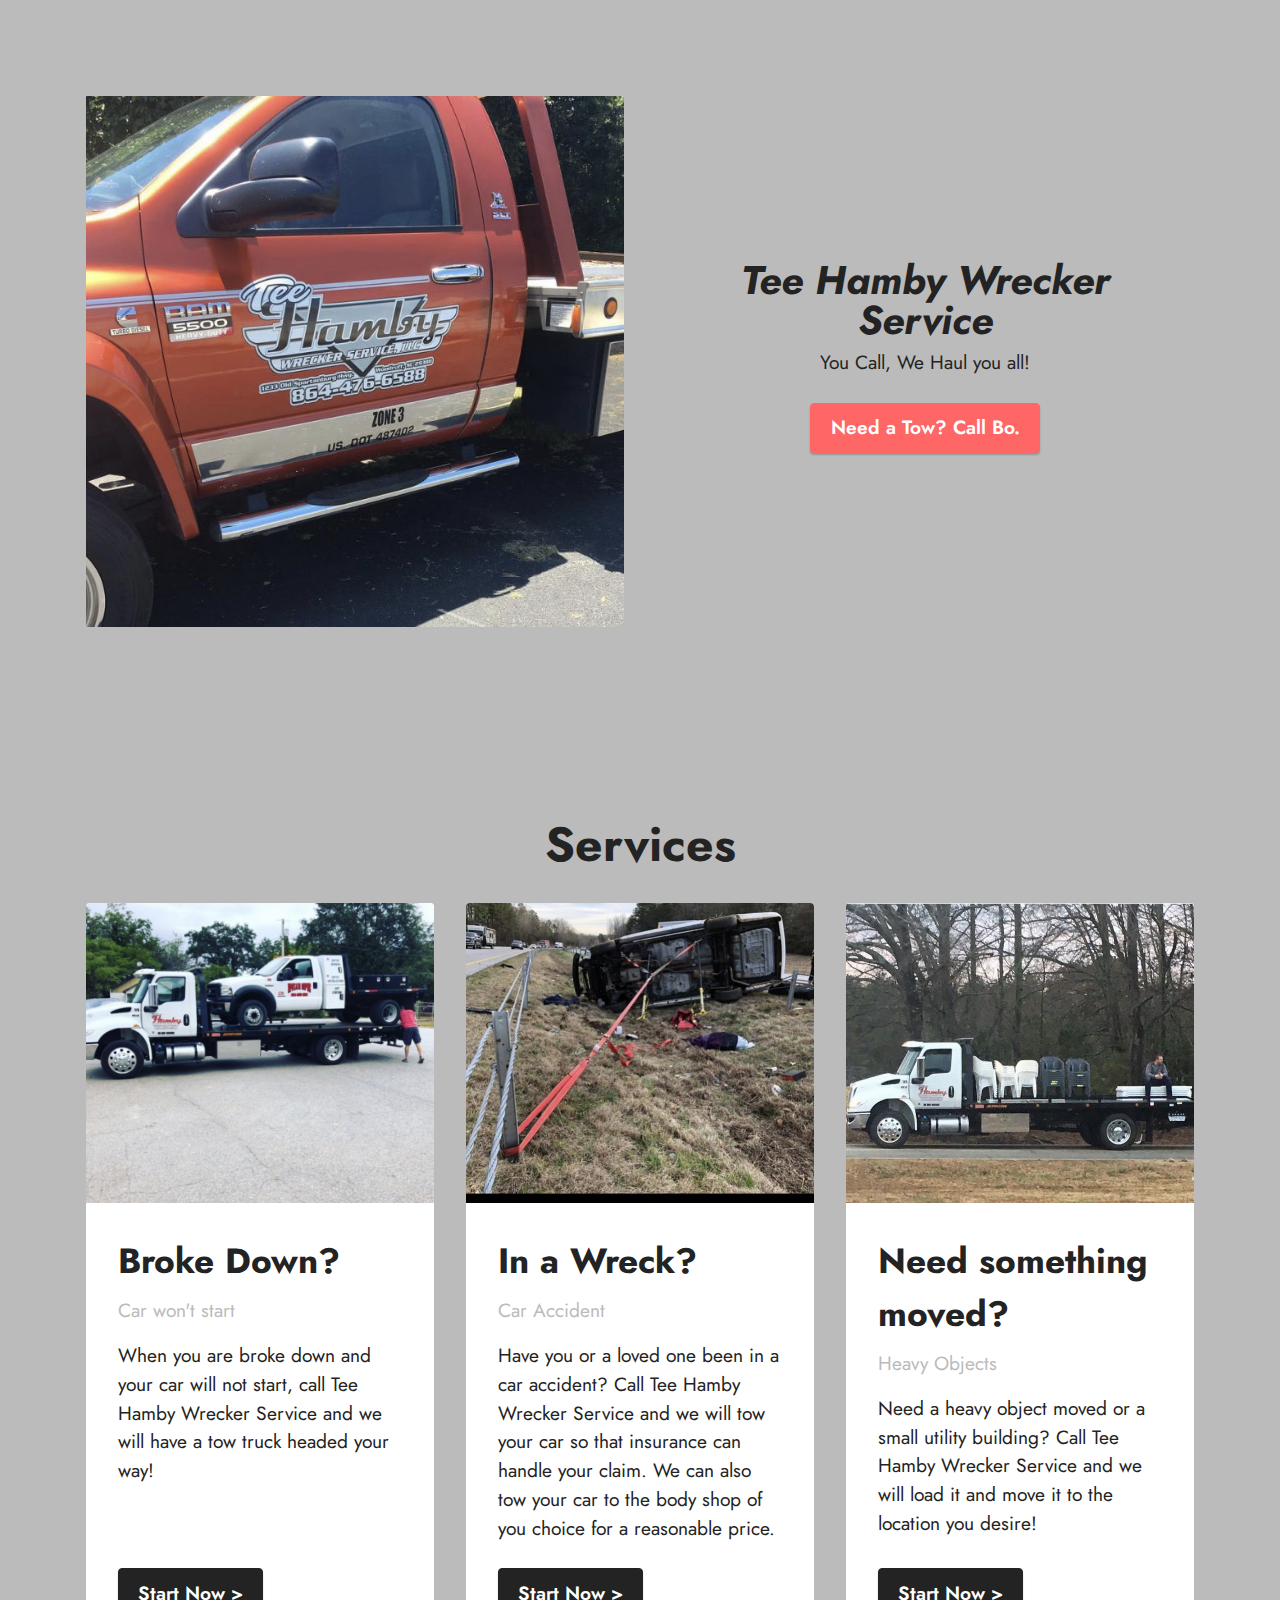
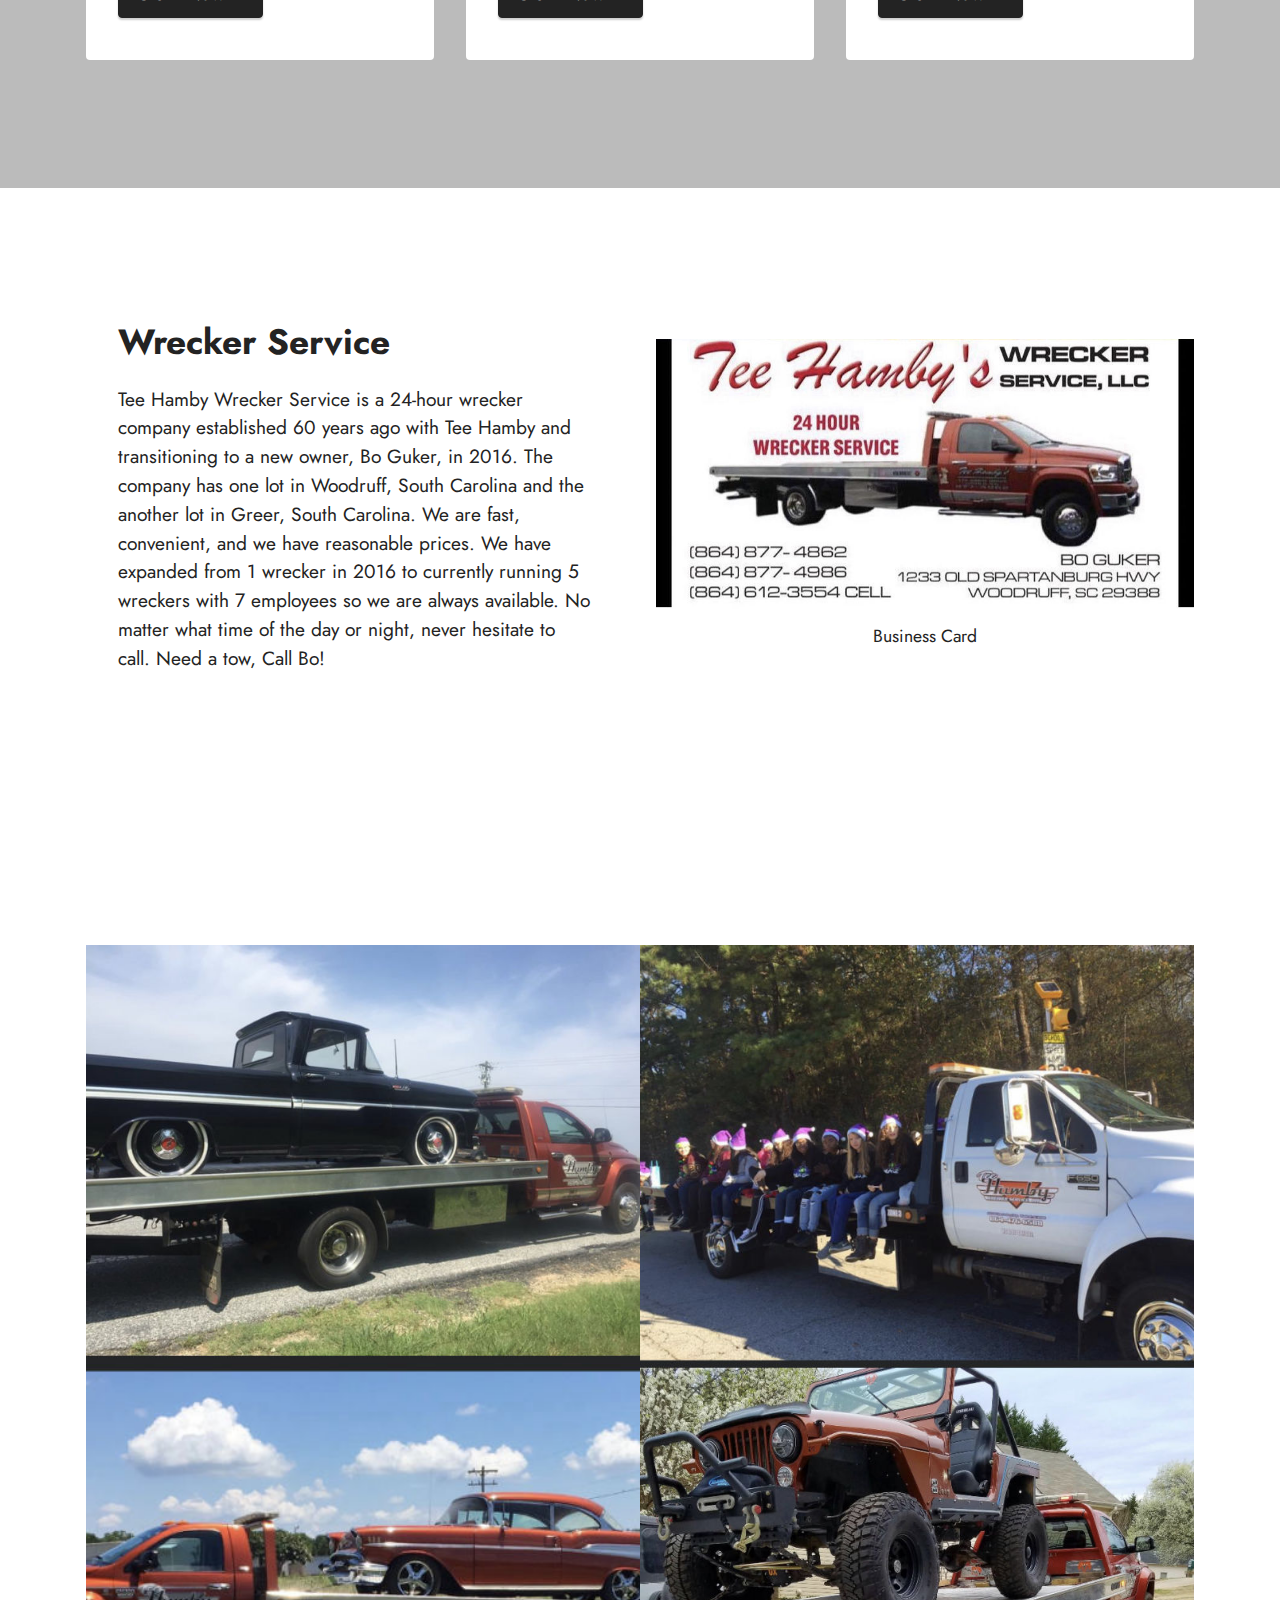
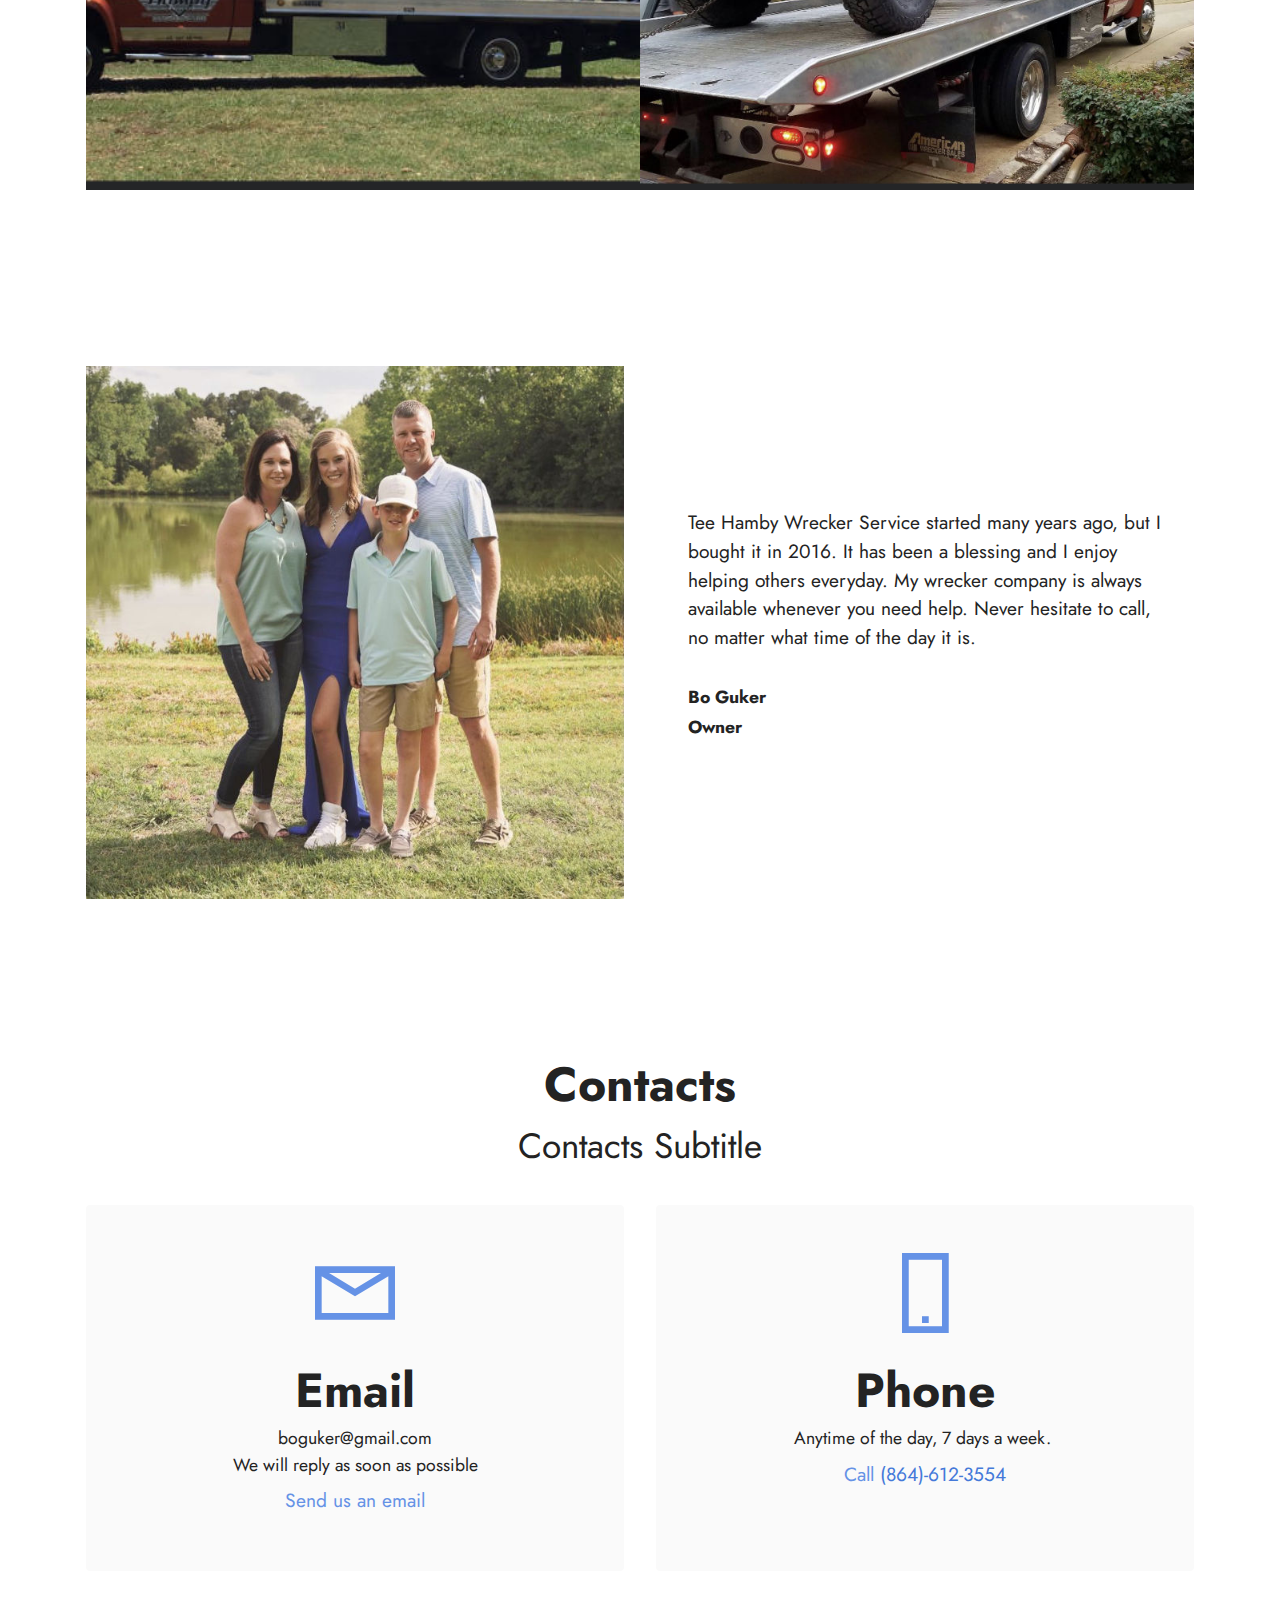
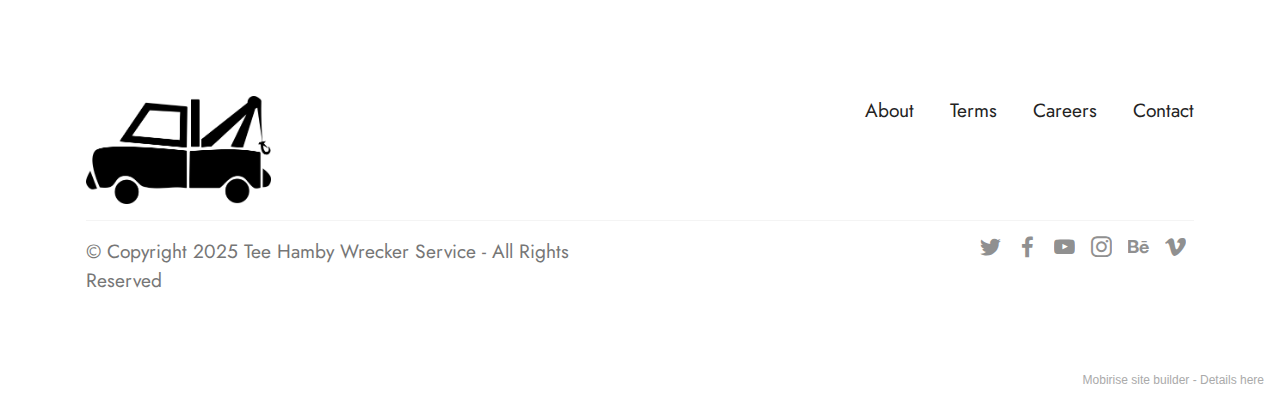
<file: index.html>
<!DOCTYPE html>
<html  >
<head>
  <!-- Site made with Mobirise Website Builder v5.4.1, https://mobirise.com -->
  <meta charset="UTF-8">
  <meta http-equiv="X-UA-Compatible" content="IE=edge">
  <meta name="generator" content="Mobirise v5.4.1, mobirise.com">
  <meta name="viewport" content="width=device-width, initial-scale=1, minimum-scale=1">
  <link rel="shortcut icon" href="assets/images/img-1288-128x66.png" type="image/x-icon">
  <meta name="description" content="Wrecker Company in Woodruff, South Carolina. ">
  
  
  <title>Tee Hamby Wrecker Service</title>
  <link rel="stylesheet" href="assets/web/assets/mobirise-icons2/mobirise2.css">
  <link rel="stylesheet" href="assets/bootstrap/css/bootstrap.min.css">
  <link rel="stylesheet" href="assets/bootstrap/css/bootstrap-grid.min.css">
  <link rel="stylesheet" href="assets/bootstrap/css/bootstrap-reboot.min.css">
  <link rel="stylesheet" href="assets/socicon/css/styles.css">
  <link rel="stylesheet" href="assets/theme/css/style.css">
  <link rel="preload" href="https://fonts.googleapis.com/css?family=Jost:100,200,300,400,500,600,700,800,900,100i,200i,300i,400i,500i,600i,700i,800i,900i&display=swap" as="style" onload="this.onload=null;this.rel='stylesheet'">
  <noscript><link rel="stylesheet" href="https://fonts.googleapis.com/css?family=Jost:100,200,300,400,500,600,700,800,900,100i,200i,300i,400i,500i,600i,700i,800i,900i&display=swap"></noscript>
  <link rel="preload" as="style" href="assets/mobirise/css/mbr-additional.css"><link rel="stylesheet" href="assets/mobirise/css/mbr-additional.css" type="text/css">
  <style>
    .newheading {
      background-color: blue;
    }
  </style>
    <script language="javascript">
    function makeChange() {
      heading = document.getElementById("heading");
      heading.className = "newheading";
    }
      function clearChange() {
        heading = document.getElementById("heading");
        heading.className = "";
      }
  </script>
  
</head>
<body>
  
  <section data-bs-version="5.1" class="header11 cid-sIX68rd4fz" id="header11-q">

    

    

    <div class="container">
        <div class="row justify-content-center">
            <div class="col-12 col-md-6 image-wrapper">
                <img class="w-100" src="assets/images/img-1283-656x647.jpg" alt="Mobirise">
            </div>
            <div class="col-12 col-md">
                <div class="text-wrapper text-center">
                    <h1 id="heading" onmouseover="javascript:makeChange()" onmouseout="javascript:clearChange() ">
                        <strong><em>Tee Hamby Wrecker Service</em></strong></h1>
                    <p class="mbr-text mbr-fonts-style display-7">You Call, We Haul you all!</p>
                    <div class="mbr-section-btn mt-3"><a class="btn btn-secondary display-7" href="https://mobiri.se">Need a Tow? Call Bo.</a></div>
                </div>
            </div>
        </div>
    </div>
</section>

<section data-bs-version="5.1" class="features4 cid-sIX6gwdTXM" id="features4-r">
    
    
    <div class="container">
        <div class="mbr-section-head">
            <h4 class="mbr-section-title mbr-fonts-style align-center mb-0 display-2">
                <strong>Services</strong></h4>
            
        </div>
        <div class="row mt-4">
            <div class="item features-image сol-12 col-md-6 col-lg-4">
                <div class="item-wrapper">
                    <div class="item-img">
                        <img src="assets/images/img-1286-816x787.jpg" alt="" title="">
                    </div>
                    <div class="item-content">
                        <h5 class="item-title mbr-fonts-style display-5"><strong>Broke Down?&nbsp;</strong></h5>
                        <h6 class="item-subtitle mbr-fonts-style mt-1 display-7">Car won't start</h6>
                        <p class="mbr-text mbr-fonts-style mt-3 display-7">When you are broke down and your car will not start, call Tee Hamby Wrecker Service and we will have a tow truck headed your way!</p>
                    </div>
                    <div class="mbr-section-btn item-footer mt-2"><a href="tel:8646123554" class="btn item-btn btn-black display-7">Start Now
                            &gt;</a></div>
                </div>
            </div>
            <div class="item features-image сol-12 col-md-6 col-lg-4">
                <div class="item-wrapper">
                    <div class="item-img">
                        <img src="assets/images/img-1289-672x670.jpg" alt="" title="">
                    </div>
                    <div class="item-content">
                        <h5 class="item-title mbr-fonts-style display-5"><strong>In a Wreck?</strong></h5>
                        <h6 class="item-subtitle mbr-fonts-style mt-1 display-7">
                            Car Accident</h6>
                        <p class="mbr-text mbr-fonts-style mt-3 display-7">Have you or a loved one been in a car accident? Call Tee Hamby Wrecker Service and we will tow your car so that insurance can handle your claim. We can also tow your car to the body shop of you choice for a reasonable price.&nbsp;</p>
                    </div>
                    <div class="mbr-section-btn item-footer mt-2"><a href="tel:8646123554" class="btn item-btn btn-black display-7">Start Now
                            &gt;</a></div>
                </div>
            </div>
            <div class="item features-image сol-12 col-md-6 col-lg-4">
                <div class="item-wrapper">
                    <div class="item-img">
                        <img src="assets/images/img-1287-672x568.jpg" alt="" title="">
                    </div>
                    <div class="item-content">
                        <h5 class="item-title mbr-fonts-style display-5"><strong>Need something moved?&nbsp;</strong></h5>
                        <h6 class="item-subtitle mbr-fonts-style mt-1 display-7">Heavy Objects</h6>
                        <p class="mbr-text mbr-fonts-style mt-3 display-7">Need a heavy object moved or a small utility building? Call Tee Hamby Wrecker Service and we will load it and move it to the location you desire!</p>
                    </div>
                    <div class="mbr-section-btn item-footer mt-2"><a href="tel:8646123554" class="btn item-btn btn-black display-7">Start Now
                            &gt;</a></div>
                </div>
            </div>

        </div>
    </div>
</section>

<section data-bs-version="5.1" class="image2 cid-sIX6kQ1tGJ" id="image2-s">
    

    

    <div class="container">
        <div class="row align-items-center">
            <div class="col-12 col-lg-6">
                <div class="image-wrapper">
                    <img src="assets/images/img-1288-828x426.jpg" alt="Mobirise">
                    <p class="mbr-description mbr-fonts-style mt-2 align-center display-4">Business Card</p>
                </div>
            </div>
            <div class="col-12 col-lg">
                <div class="text-wrapper">
                    <h3 class="mbr-section-title mbr-fonts-style mb-3 display-5"><strong>Wrecker Service</strong></h3>
                    <p class="mbr-text mbr-fonts-style display-7">Tee Hamby Wrecker Service is a 24-hour wrecker company established 60 years ago with Tee Hamby and transitioning to a new owner, Bo Guker, in 2016. The company has one lot in Woodruff, South Carolina and the another lot in Greer, South Carolina. We are fast, convenient, and we have reasonable prices. We have expanded from 1 wrecker in 2016 to currently running 5 wreckers with 7 employees so we are always available. No matter what time of the day or night, never hesitate to call. Need a tow, Call Bo!</p>
                </div>
            </div>
        </div>
    </div>
</section>

<section data-bs-version="5.1" class="gallery4 mbr-gallery cid-sIX6mONB5W" id="gallery4-t">
    

    

    <div class="container">
        <div class="mbr-section-head">
            <h3 class="mbr-section-title mbr-fonts-style align-center m-0 display-2"></h3>
            <h4 class="mbr-section-subtitle mbr-fonts-style align-center mb-0 mt-2 display-5"></h4>
        </div>
        <div class="row mbr-gallery mt-4">
            <div class="col-12 col-md-6 col-lg-6 item gallery-image">
                <div class="item-wrapper" data-toggle="modal" data-bs-toggle="modal" data-target="#sJ8iVupR3m-modal" data-bs-target="#sJ8iVupR3m-modal">
                    <img class="w-100" src="assets/images/img-1292-696x526.jpg" alt="" data-slide-to="0" data-bs-slide-to="0" data-target="#lb-sJ8iVupR3m" data-bs-target="#lb-sJ8iVupR3m">
                    <div class="icon-wrapper">
                        <span class="mobi-mbri mobi-mbri-search mbr-iconfont mbr-iconfont-btn"></span>
                    </div>
                </div>
                
            </div>
            <div class="col-12 col-md-6 col-lg-6 item gallery-image">
                <div class="item-wrapper" data-toggle="modal" data-bs-toggle="modal" data-target="#sJ8iVupR3m-modal" data-bs-target="#sJ8iVupR3m-modal">
                    <img class="w-100" src="assets/images/img-1293-696x510.jpg" alt="" data-slide-to="1" data-bs-slide-to="1" data-target="#lb-sJ8iVupR3m" data-bs-target="#lb-sJ8iVupR3m">
                    <div class="icon-wrapper">
                        <span class="mobi-mbri mobi-mbri-search mbr-iconfont mbr-iconfont-btn"></span>
                    </div>
                </div>
                
            </div>
            <div class="col-12 col-md-6 col-lg-6 item gallery-image">
                <div class="item-wrapper" data-toggle="modal" data-bs-toggle="modal" data-target="#sJ8iVupR3m-modal" data-bs-target="#sJ8iVupR3m-modal">
                    <img class="w-100" src="assets/images/img-1294-696x351.jpg" alt="" data-slide-to="2" data-bs-slide-to="2" data-target="#lb-sJ8iVupR3m" data-bs-target="#lb-sJ8iVupR3m">
                    <div class="icon-wrapper">
                        <span class="mobi-mbri mobi-mbri-search mbr-iconfont mbr-iconfont-btn"></span>
                    </div>
                </div>
                
            </div>
            <div class="col-12 col-md-6 col-lg-6 item gallery-image">
                <div class="item-wrapper" data-toggle="modal" data-bs-toggle="modal" data-target="#sJ8iVupR3m-modal" data-bs-target="#sJ8iVupR3m-modal">
                    <img class="w-100" src="assets/images/img-1295-696x536.jpg" alt="" data-slide-to="3" data-bs-slide-to="3" data-target="#lb-sJ8iVupR3m" data-bs-target="#lb-sJ8iVupR3m">
                    <div class="icon-wrapper">
                        <span class="mobi-mbri mobi-mbri-search mbr-iconfont mbr-iconfont-btn"></span>
                    </div>
                </div>
                
            </div>
        </div>

        <div class="modal mbr-slider" tabindex="-1" role="dialog" aria-hidden="true" id="sJ8iVupR3m-modal">
            <div class="modal-dialog" role="document">
                <div class="modal-content">
                    <div class="modal-body">
                        <div class="carousel slide" id="lb-sJ8iVupR3m" data-interval="5000" data-bs-interval="5000">
                            <div class="carousel-inner">
                                <div class="carousel-item active">
                                    <img class="d-block w-100" src="assets/images/img-1292-696x526.jpg" alt="">
                                </div>
                                <div class="carousel-item">
                                    <img class="d-block w-100" src="assets/images/img-1293-696x510.jpg" alt="">
                                </div>
                                <div class="carousel-item">
                                    <img class="d-block w-100" src="assets/images/img-1294-696x351.jpg" alt="">
                                </div>
                                <div class="carousel-item">
                                    <img class="d-block w-100" src="assets/images/img-1295-696x536.jpg" alt="">
                                </div>
                            </div>
                            <ol class="carousel-indicators">
                                <li data-slide-to="0" data-bs-slide-to="0" class="active" data-target="#lb-sJ8iVupR3m" data-bs-target="#lb-sJ8iVupR3m"></li>
                                <li data-slide-to="1" data-bs-slide-to="1" data-target="#lb-sJ8iVupR3m" data-bs-target="#lb-sJ8iVupR3m"></li>
                                <li data-slide-to="2" data-bs-slide-to="2" data-target="#lb-sJ8iVupR3m" data-bs-target="#lb-sJ8iVupR3m"></li>
                                <li data-slide-to="3" data-bs-slide-to="3" data-target="#lb-sJ8iVupR3m" data-bs-target="#lb-sJ8iVupR3m"></li>
                            </ol>
                            <a role="button" href="" class="close" data-dismiss="modal" data-bs-dismiss="modal" aria-label="Close">
                            </a>
                            <a class="carousel-control-prev carousel-control" role="button" data-slide="prev" data-bs-slide="prev" href="#lb-sJ8iVupR3m">
                                <span class="mobi-mbri mobi-mbri-arrow-prev" aria-hidden="true"></span>
                                <span class="sr-only visually-hidden">Previous</span>
                            </a>
                            <a class="carousel-control-next carousel-control" role="button" data-slide="next" data-bs-slide="next" href="#lb-sJ8iVupR3m">
                                <span class="mobi-mbri mobi-mbri-arrow-next" aria-hidden="true"></span>
                                <span class="sr-only visually-hidden">Next</span>
                            </a>
                        </div>
                    </div>
                </div>
            </div>
        </div>
    </div>
</section>

<section data-bs-version="5.1" class="testimonials1 cid-sIX6nMwcLi" id="testimonials1-u">
    

    
    <div class="container">
        
        <div class="row align-items-center">
            <div class="col-12 col-md-6">
                <div class="image-wrapper">
                    <img src="assets/images/img-1297-672x666.jpg" alt="Mobirise">
                </div>
            </div>
            <div class="col-12 col-md">
                <div class="text-wrapper">
                    <p class="mbr-text mbr-fonts-style mb-4 display-7">Tee Hamby Wrecker Service started many years ago, but I bought it in 2016. It has been a blessing and I enjoy helping others everyday. My wrecker company is always available whenever you need help. Never hesitate to call, no matter what time of the day it is.&nbsp;</p>
                    <p class="name mbr-fonts-style mb-1 display-4">
                        <strong>Bo Guker</strong></p>
                    <p class="position mbr-fonts-style display-4"><strong>Owner</strong></p>
                </div>
            </div>
        </div>
    </div>
</section>

<section data-bs-version="5.1" class="contacts1 cid-sIX6pz90I6" id="contacts1-v">

    

    
    <div class="container">
        <div class="mbr-section-head">
            <h3 class="mbr-section-title mbr-fonts-style align-center mb-0 display-2">
                <strong>Contacts</strong>
            </h3>
            <h4 class="mbr-section-subtitle mbr-fonts-style align-center mb-0 mt-2 display-5">
                Contacts Subtitle
            </h4>
        </div>
        <div class="row justify-content-center mt-4">
            <div class="card col-12 col-lg-6">
                <div class="card-wrapper">
                    <div class="card-box align-center">
                        <div class="image-wrapper">
                            <span class="mbr-iconfont mobi-mbri-letter mobi-mbri"></span>
                        </div>
                        <h4 class="card-title mbr-fonts-style mb-2 display-2">
                            <strong>Email</strong>
                        </h4>
                        <p class="mbr-text mbr-fonts-style mb-2 display-4">boguker@gmail.com<br>We will reply as soon as possible</p>
                        <h5 class="link mbr-fonts-style display-7"><a href="mailto:info@site.com" class="text-primary">Send us an
                                email</a>
                        </h5>
                    </div>
                </div>
            </div>
            <div class="card col-12 col-lg-6">
                <div class="card-wrapper">
                    <div class="card-box align-center">
                        <div class="image-wrapper">
                            <span class="mbr-iconfont mobi-mbri-mobile-2 mobi-mbri"></span>
                        </div>
                        <h4 class="card-title mbr-fonts-style align-center mb-2 display-2">
                            <strong>Phone</strong>
                        </h4>
                        <p class="mbr-text mbr-fonts-style mb-2 display-4">Anytime of the day, 7 days a week.&nbsp;</p>
                        <h5 class="link mbr-black mbr-fonts-style display-7">
                            <a href="tel:+12345678910" class="text-primary">Call&nbsp;</a>(864)-612-3554</h5>
                    </div>
                </div>
            </div>
        </div>
    </div>
</section>

<section data-bs-version="5.1" class="footer5 cid-sIX6tdigqe" once="footers" id="footer5-w">

    

    

    <div class="container">
        <div class="media-container-row">
            <div class="col-md-2 col-6">
                <div class="media-wrap">
                    <a href="https://mobirise.co/">
                        <img src="assets/images/mbr-429x251.png" alt="Mobirise">
                    </a>
                </div>
            </div>
            <div class="col-10 col-6">
                <p class="mbr-text align-right links mbr-fonts-style display-7">
                    <a href="#" class="text-black">About</a> &nbsp;&nbsp;&nbsp;&nbsp;
                    <a href="#" class="text-black">Terms</a> &nbsp;&nbsp;&nbsp;&nbsp;
                    <a href="#" class="text-black">Careers</a> &nbsp;&nbsp;&nbsp;&nbsp;
                    <a href="#" class="text-black">Contact</a>
                </p>
            </div>
        </div>
        <!-- <div class="media-container-row">
            <div class="col-md-12"> -->
        <div class="footer-lower">
            <div class="media-container-row">
                <div class="col-md-12">
                    <hr>
                </div>
            </div>
            <div class="media-container-row">
                <div class="col-md-6 copyright">
                    <p class="mbr-text mbr-fonts-style display-7">
                        © Copyright 2025 Tee Hamby Wrecker Service - All Rights Reserved
                    </p>
                </div>
                <div class="col-md-6">
                    <div class="social-list align-right">
                        <div class="soc-item">
                            <a href="https://twitter.com/mobirise" target="_blank">
                                <span class="socicon-twitter socicon mbr-iconfont mbr-iconfont-social"></span>
                            </a>
                        </div>
                        <div class="soc-item">
                            <a href="https://www.facebook.com/pages/Mobirise/1616226671953247" target="_blank">
                                <span class="socicon-facebook socicon mbr-iconfont mbr-iconfont-social"></span>
                            </a>
                        </div>
                        <div class="soc-item">
                            <a href="https://www.youtube.com/c/mobirise" target="_blank">
                                <span class="socicon-youtube socicon mbr-iconfont mbr-iconfont-social"></span>
                            </a>
                        </div>
                        <div class="soc-item">
                            <a href="https://instagram.com/mobirise" target="_blank">
                                <span class="socicon-instagram socicon mbr-iconfont mbr-iconfont-social"></span>
                            </a>
                        </div>
                        <div class="soc-item">
                            <a href="https://www.behance.net/Mobirise" target="_blank">
                                <span class="socicon-behance socicon mbr-iconfont mbr-iconfont-social"></span>
                            </a>
                        </div>
                        <div class="soc-item">
                            <a href="https://vimeo.com/mobirise" target="_blank">
                                <span class="socicon-vimeo socicon mbr-iconfont mbr-iconfont-social"></span>
                            </a>
                        </div>
                    </div>
                </div>
            </div>
            <!-- </div>
            </div> -->
        </div>

    </div>
</section><section style="background-color: #fff; font-family: -apple-system, BlinkMacSystemFont, 'Segoe UI', 'Roboto', 'Helvetica Neue', Arial, sans-serif; color:#aaa; font-size:12px; padding: 0; align-items: center; display: flex;"><a href="https://mobirise.site/x" style="flex: 1 1; height: 3rem; padding-left: 1rem;"></a><p style="flex: 0 0 auto; margin:0; padding-right:1rem;">Mobirise site builder - <a href="https://mobirise.site/o" style="color:#aaa;">Details here</a></p></section><script src="assets/bootstrap/js/bootstrap.bundle.min.js"></script>  <script src="assets/smoothscroll/smooth-scroll.js"></script>  <script src="assets/ytplayer/index.js"></script>  <script src="assets/theme/js/script.js"></script>  
  
  
</body>
</html>
</file>
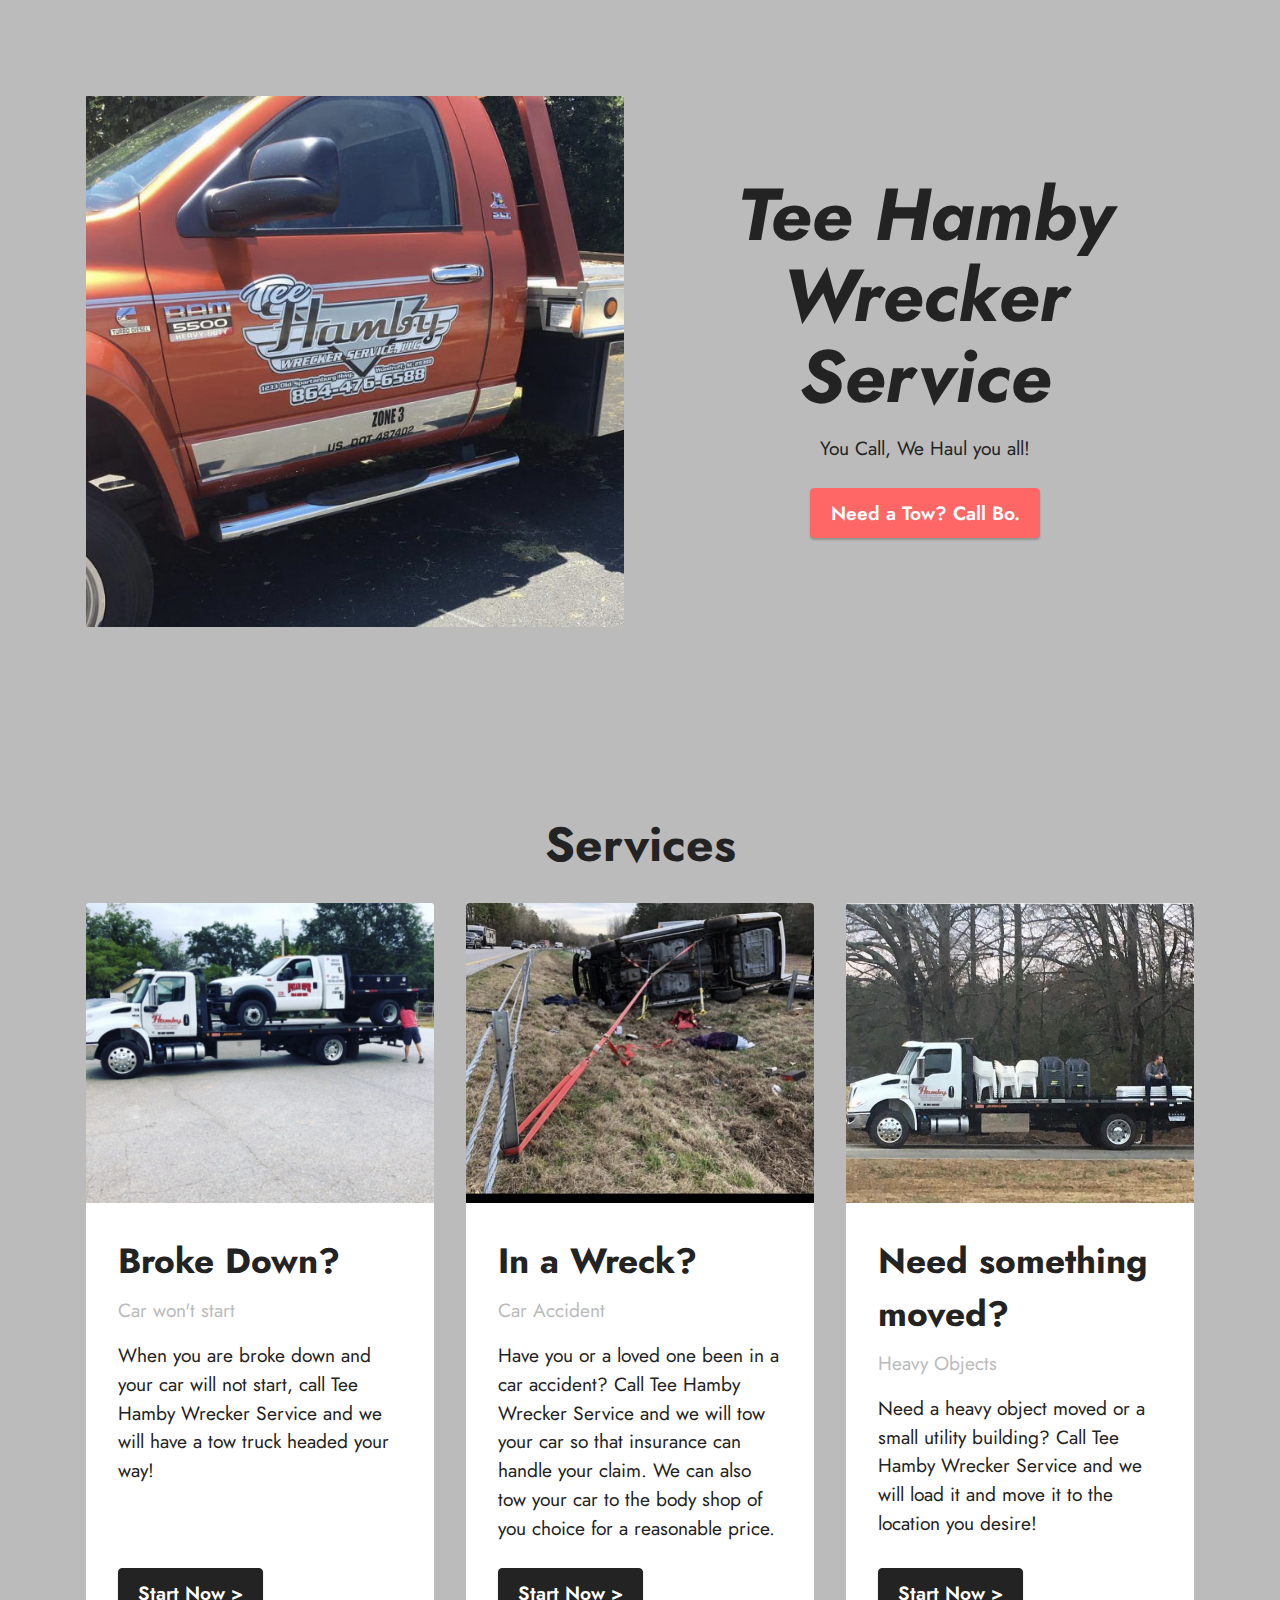
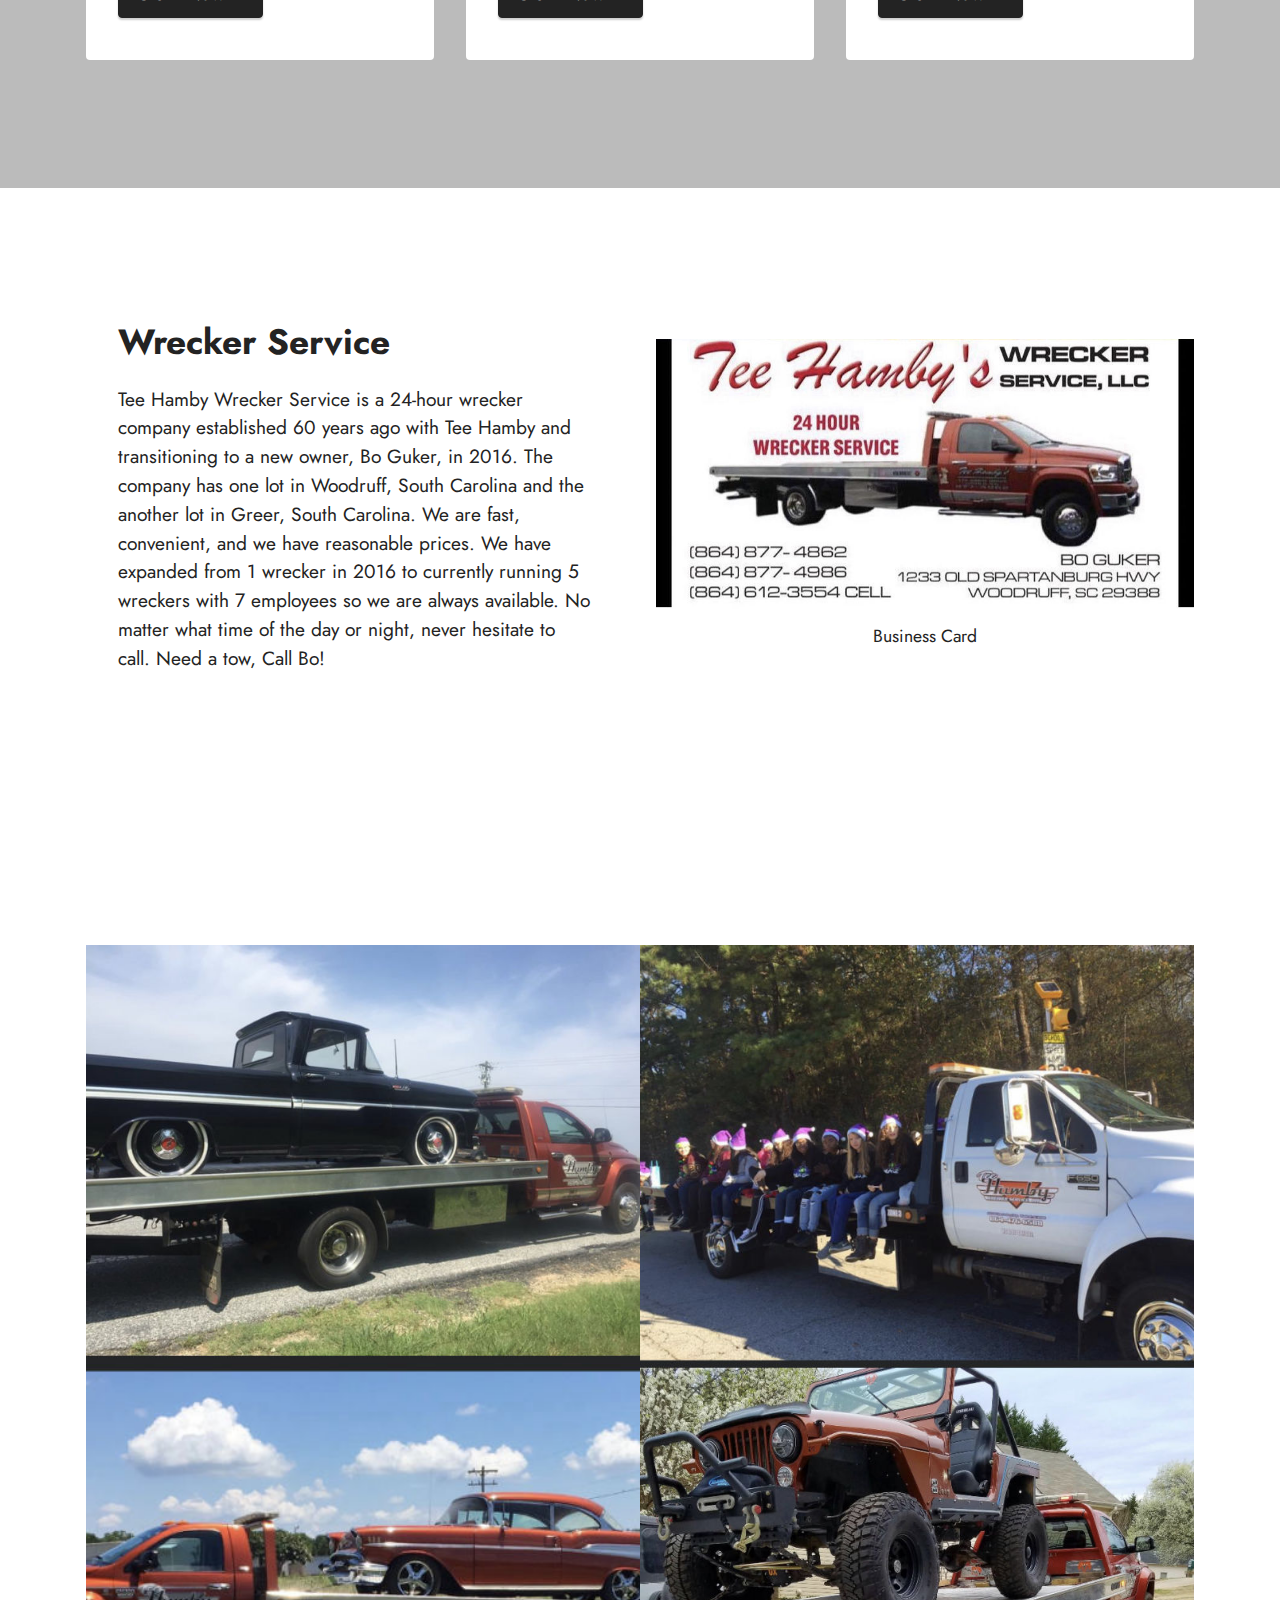
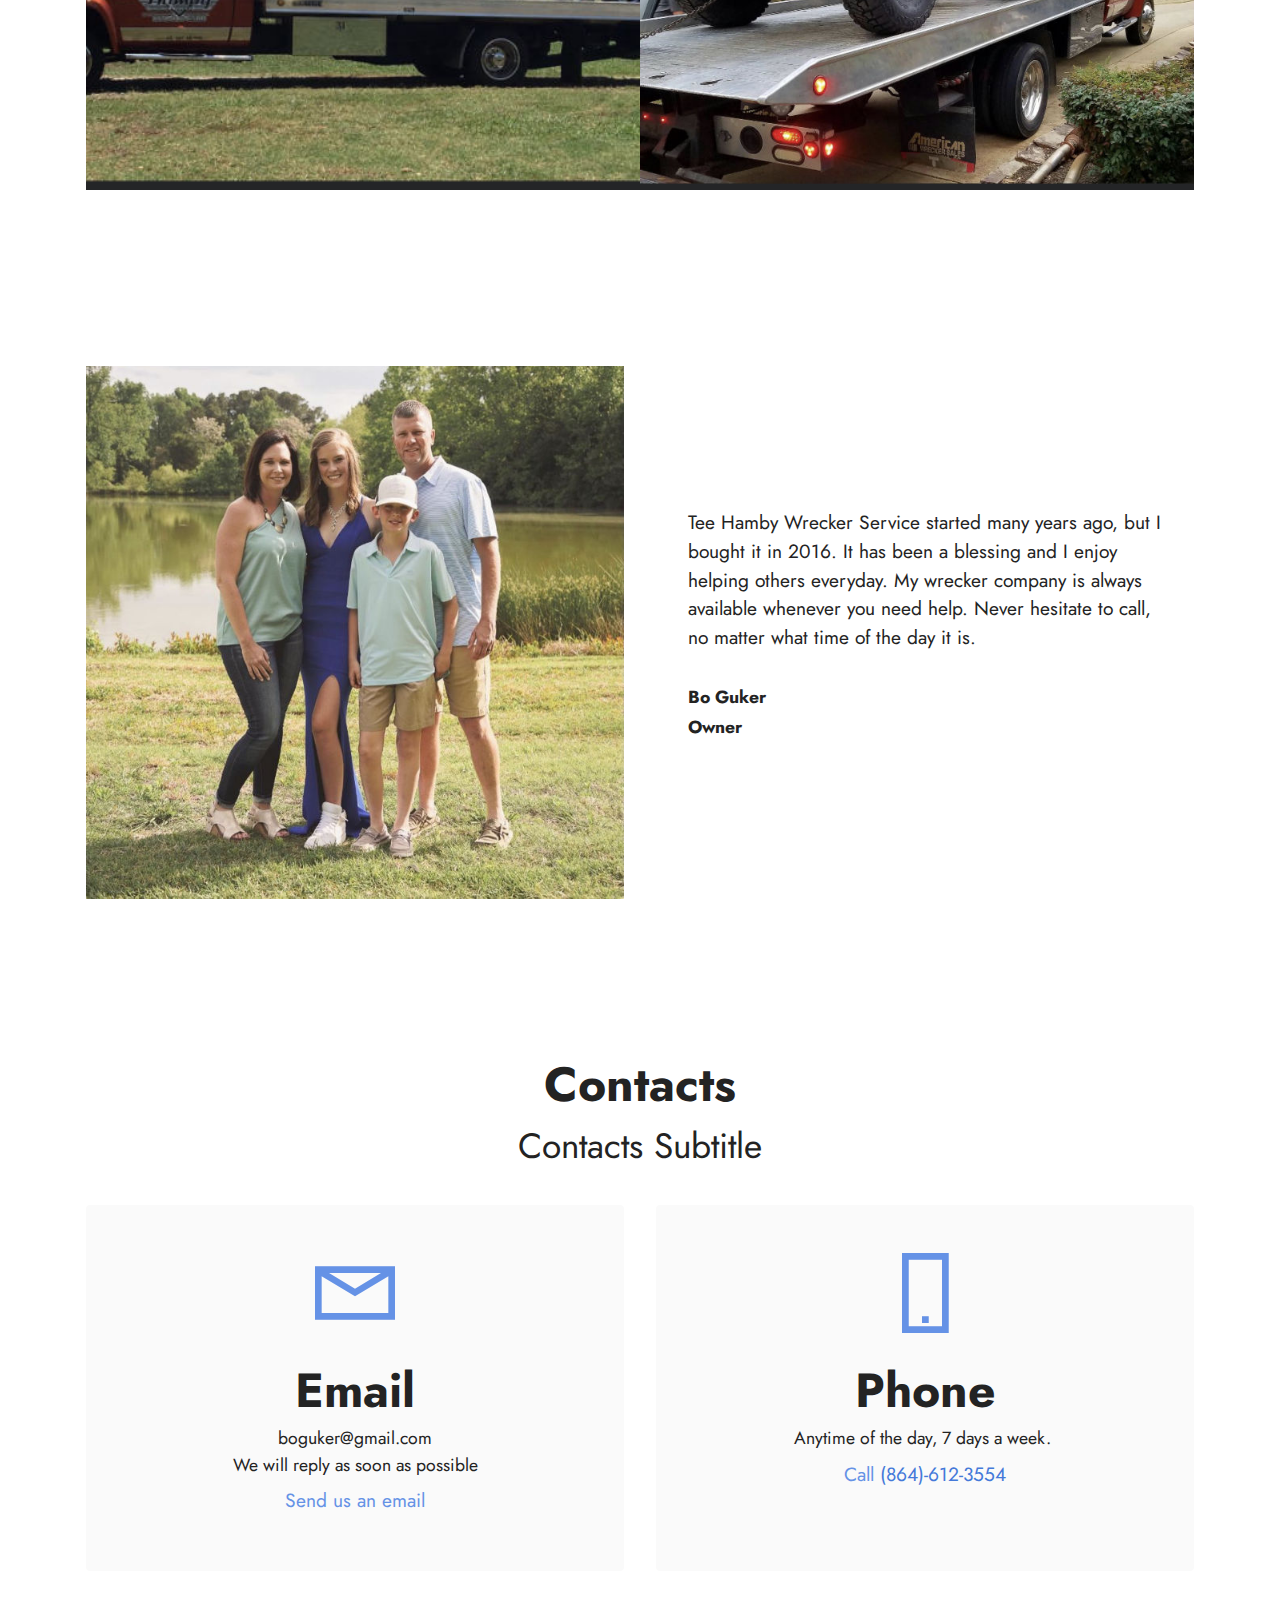
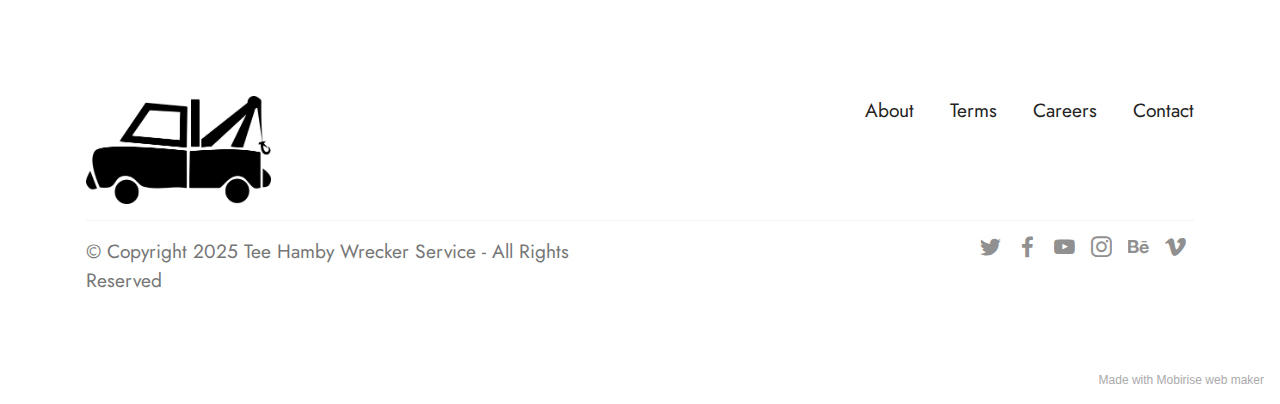
<file: teehambywrecker.html>
<!DOCTYPE html>
<html  >
<head>
  <!-- Site made with Mobirise Website Builder v5.4.1, https://mobirise.com -->
  <meta charset="UTF-8">
  <meta http-equiv="X-UA-Compatible" content="IE=edge">
  <meta name="generator" content="Mobirise v5.4.1, mobirise.com">
  <meta name="viewport" content="width=device-width, initial-scale=1, minimum-scale=1">
  <link rel="shortcut icon" href="assets/images/img-1288-128x66.png" type="image/x-icon">
  <meta name="description" content="Wrecker Company in Woodruff, South Carolina. ">
  
  
  <title>Tee Hamby Wrecker Service</title>
  <link rel="stylesheet" href="assets/web/assets/mobirise-icons2/mobirise2.css">
  <link rel="stylesheet" href="assets/bootstrap/css/bootstrap.min.css">
  <link rel="stylesheet" href="assets/bootstrap/css/bootstrap-grid.min.css">
  <link rel="stylesheet" href="assets/bootstrap/css/bootstrap-reboot.min.css">
  <link rel="stylesheet" href="assets/socicon/css/styles.css">
  <link rel="stylesheet" href="assets/theme/css/style.css">
  <link rel="preload" href="https://fonts.googleapis.com/css?family=Jost:100,200,300,400,500,600,700,800,900,100i,200i,300i,400i,500i,600i,700i,800i,900i&display=swap" as="style" onload="this.onload=null;this.rel='stylesheet'">
  <noscript><link rel="stylesheet" href="https://fonts.googleapis.com/css?family=Jost:100,200,300,400,500,600,700,800,900,100i,200i,300i,400i,500i,600i,700i,800i,900i&display=swap"></noscript>
  <link rel="preload" as="style" href="assets/mobirise/css/mbr-additional.css"><link rel="stylesheet" href="assets/mobirise/css/mbr-additional.css" type="text/css">
  
  
  
  
</head>
<body>
  
  <section data-bs-version="5.1" class="header11 cid-sIX68rd4fz" id="header11-q">

    

    

    <div class="container">
        <div class="row justify-content-center">
            <div class="col-12 col-md-6 image-wrapper">
                <img class="w-100" src="assets/images/img-1283-656x647.jpg" alt="Mobirise">
            </div>
            <div class="col-12 col-md">
                <div class="text-wrapper text-center">
                    <h1 class="mbr-section-title mbr-fonts-style mb-3 display-1">
                        <strong><em>Tee Hamby Wrecker Service</em></strong></h1>
                    <p class="mbr-text mbr-fonts-style display-7">You Call, We Haul you all!</p>
                    <div class="mbr-section-btn mt-3"><a class="btn btn-secondary display-7" href="https://mobiri.se">Need a Tow? Call Bo.</a></div>
                </div>
            </div>
        </div>
    </div>
</section>

<section data-bs-version="5.1" class="features4 cid-sIX6gwdTXM" id="features4-r">
    
    
    <div class="container">
        <div class="mbr-section-head">
            <h4 class="mbr-section-title mbr-fonts-style align-center mb-0 display-2">
                <strong>Services</strong></h4>
            
        </div>
        <div class="row mt-4">
            <div class="item features-image сol-12 col-md-6 col-lg-4">
                <div class="item-wrapper">
                    <div class="item-img">
                        <img src="assets/images/img-1286-816x787.jpg" alt="" title="">
                    </div>
                    <div class="item-content">
                        <h5 class="item-title mbr-fonts-style display-5"><strong>Broke Down?&nbsp;</strong></h5>
                        <h6 class="item-subtitle mbr-fonts-style mt-1 display-7">Car won't start</h6>
                        <p class="mbr-text mbr-fonts-style mt-3 display-7">When you are broke down and your car will not start, call Tee Hamby Wrecker Service and we will have a tow truck headed your way!</p>
                    </div>
                    <div class="mbr-section-btn item-footer mt-2"><a href="tel:8646123554" class="btn item-btn btn-black display-7">Start Now
                            &gt;</a></div>
                </div>
            </div>
            <div class="item features-image сol-12 col-md-6 col-lg-4">
                <div class="item-wrapper">
                    <div class="item-img">
                        <img src="assets/images/img-1289-672x670.jpg" alt="" title="">
                    </div>
                    <div class="item-content">
                        <h5 class="item-title mbr-fonts-style display-5"><strong>In a Wreck?</strong></h5>
                        <h6 class="item-subtitle mbr-fonts-style mt-1 display-7">
                            Car Accident</h6>
                        <p class="mbr-text mbr-fonts-style mt-3 display-7">Have you or a loved one been in a car accident? Call Tee Hamby Wrecker Service and we will tow your car so that insurance can handle your claim. We can also tow your car to the body shop of you choice for a reasonable price.&nbsp;</p>
                    </div>
                    <div class="mbr-section-btn item-footer mt-2"><a href="tel:8646123554" class="btn item-btn btn-black display-7">Start Now
                            &gt;</a></div>
                </div>
            </div>
            <div class="item features-image сol-12 col-md-6 col-lg-4">
                <div class="item-wrapper">
                    <div class="item-img">
                        <img src="assets/images/img-1287-672x568.jpg" alt="" title="">
                    </div>
                    <div class="item-content">
                        <h5 class="item-title mbr-fonts-style display-5"><strong>Need something moved?&nbsp;</strong></h5>
                        <h6 class="item-subtitle mbr-fonts-style mt-1 display-7">Heavy Objects</h6>
                        <p class="mbr-text mbr-fonts-style mt-3 display-7">Need a heavy object moved or a small utility building? Call Tee Hamby Wrecker Service and we will load it and move it to the location you desire!</p>
                    </div>
                    <div class="mbr-section-btn item-footer mt-2"><a href="tel:8646123554" class="btn item-btn btn-black display-7">Start Now
                            &gt;</a></div>
                </div>
            </div>

        </div>
    </div>
</section>

<section data-bs-version="5.1" class="image2 cid-sIX6kQ1tGJ" id="image2-s">
    

    

    <div class="container">
        <div class="row align-items-center">
            <div class="col-12 col-lg-6">
                <div class="image-wrapper">
                    <img src="assets/images/img-1288-828x426.jpg" alt="Mobirise">
                    <p class="mbr-description mbr-fonts-style mt-2 align-center display-4">Business Card</p>
                </div>
            </div>
            <div class="col-12 col-lg">
                <div class="text-wrapper">
                    <h3 class="mbr-section-title mbr-fonts-style mb-3 display-5"><strong>Wrecker Service</strong></h3>
                    <p class="mbr-text mbr-fonts-style display-7">Tee Hamby Wrecker Service is a 24-hour wrecker company established 60 years ago with Tee Hamby and transitioning to a new owner, Bo Guker, in 2016. The company has one lot in Woodruff, South Carolina and the another lot in Greer, South Carolina. We are fast, convenient, and we have reasonable prices. We have expanded from 1 wrecker in 2016 to currently running 5 wreckers with 7 employees so we are always available. No matter what time of the day or night, never hesitate to call. Need a tow, Call Bo!</p>
                </div>
            </div>
        </div>
    </div>
</section>

<section data-bs-version="5.1" class="gallery4 mbr-gallery cid-sIX6mONB5W" id="gallery4-t">
    

    

    <div class="container">
        <div class="mbr-section-head">
            <h3 class="mbr-section-title mbr-fonts-style align-center m-0 display-2"></h3>
            <h4 class="mbr-section-subtitle mbr-fonts-style align-center mb-0 mt-2 display-5"></h4>
        </div>
        <div class="row mbr-gallery mt-4">
            <div class="col-12 col-md-6 col-lg-6 item gallery-image">
                <div class="item-wrapper" data-toggle="modal" data-bs-toggle="modal" data-target="#sJ8ipgwWkn-modal" data-bs-target="#sJ8ipgwWkn-modal">
                    <img class="w-100" src="assets/images/img-1292-696x526.jpg" alt="" data-slide-to="0" data-bs-slide-to="0" data-target="#lb-sJ8ipgwWkn" data-bs-target="#lb-sJ8ipgwWkn">
                    <div class="icon-wrapper">
                        <span class="mobi-mbri mobi-mbri-search mbr-iconfont mbr-iconfont-btn"></span>
                    </div>
                </div>
                
            </div>
            <div class="col-12 col-md-6 col-lg-6 item gallery-image">
                <div class="item-wrapper" data-toggle="modal" data-bs-toggle="modal" data-target="#sJ8ipgwWkn-modal" data-bs-target="#sJ8ipgwWkn-modal">
                    <img class="w-100" src="assets/images/img-1293-696x510.jpg" alt="" data-slide-to="1" data-bs-slide-to="1" data-target="#lb-sJ8ipgwWkn" data-bs-target="#lb-sJ8ipgwWkn">
                    <div class="icon-wrapper">
                        <span class="mobi-mbri mobi-mbri-search mbr-iconfont mbr-iconfont-btn"></span>
                    </div>
                </div>
                
            </div>
            <div class="col-12 col-md-6 col-lg-6 item gallery-image">
                <div class="item-wrapper" data-toggle="modal" data-bs-toggle="modal" data-target="#sJ8ipgwWkn-modal" data-bs-target="#sJ8ipgwWkn-modal">
                    <img class="w-100" src="assets/images/img-1294-696x351.jpg" alt="" data-slide-to="2" data-bs-slide-to="2" data-target="#lb-sJ8ipgwWkn" data-bs-target="#lb-sJ8ipgwWkn">
                    <div class="icon-wrapper">
                        <span class="mobi-mbri mobi-mbri-search mbr-iconfont mbr-iconfont-btn"></span>
                    </div>
                </div>
                
            </div>
            <div class="col-12 col-md-6 col-lg-6 item gallery-image">
                <div class="item-wrapper" data-toggle="modal" data-bs-toggle="modal" data-target="#sJ8ipgwWkn-modal" data-bs-target="#sJ8ipgwWkn-modal">
                    <img class="w-100" src="assets/images/img-1295-696x536.jpg" alt="" data-slide-to="3" data-bs-slide-to="3" data-target="#lb-sJ8ipgwWkn" data-bs-target="#lb-sJ8ipgwWkn">
                    <div class="icon-wrapper">
                        <span class="mobi-mbri mobi-mbri-search mbr-iconfont mbr-iconfont-btn"></span>
                    </div>
                </div>
                
            </div>
        </div>

        <div class="modal mbr-slider" tabindex="-1" role="dialog" aria-hidden="true" id="sJ8ipgwWkn-modal">
            <div class="modal-dialog" role="document">
                <div class="modal-content">
                    <div class="modal-body">
                        <div class="carousel slide" id="lb-sJ8ipgwWkn" data-interval="5000" data-bs-interval="5000">
                            <div class="carousel-inner">
                                <div class="carousel-item active">
                                    <img class="d-block w-100" src="assets/images/img-1292-696x526.jpg" alt="">
                                </div>
                                <div class="carousel-item">
                                    <img class="d-block w-100" src="assets/images/img-1293-696x510.jpg" alt="">
                                </div>
                                <div class="carousel-item">
                                    <img class="d-block w-100" src="assets/images/img-1294-696x351.jpg" alt="">
                                </div>
                                <div class="carousel-item">
                                    <img class="d-block w-100" src="assets/images/img-1295-696x536.jpg" alt="">
                                </div>
                            </div>
                            <ol class="carousel-indicators">
                                <li data-slide-to="0" data-bs-slide-to="0" class="active" data-target="#lb-sJ8ipgwWkn" data-bs-target="#lb-sJ8ipgwWkn"></li>
                                <li data-slide-to="1" data-bs-slide-to="1" data-target="#lb-sJ8ipgwWkn" data-bs-target="#lb-sJ8ipgwWkn"></li>
                                <li data-slide-to="2" data-bs-slide-to="2" data-target="#lb-sJ8ipgwWkn" data-bs-target="#lb-sJ8ipgwWkn"></li>
                                <li data-slide-to="3" data-bs-slide-to="3" data-target="#lb-sJ8ipgwWkn" data-bs-target="#lb-sJ8ipgwWkn"></li>
                            </ol>
                            <a role="button" href="" class="close" data-dismiss="modal" data-bs-dismiss="modal" aria-label="Close">
                            </a>
                            <a class="carousel-control-prev carousel-control" role="button" data-slide="prev" data-bs-slide="prev" href="#lb-sJ8ipgwWkn">
                                <span class="mobi-mbri mobi-mbri-arrow-prev" aria-hidden="true"></span>
                                <span class="sr-only visually-hidden">Previous</span>
                            </a>
                            <a class="carousel-control-next carousel-control" role="button" data-slide="next" data-bs-slide="next" href="#lb-sJ8ipgwWkn">
                                <span class="mobi-mbri mobi-mbri-arrow-next" aria-hidden="true"></span>
                                <span class="sr-only visually-hidden">Next</span>
                            </a>
                        </div>
                    </div>
                </div>
            </div>
        </div>
    </div>
</section>

<section data-bs-version="5.1" class="testimonials1 cid-sIX6nMwcLi" id="testimonials1-u">
    

    
    <div class="container">
        
        <div class="row align-items-center">
            <div class="col-12 col-md-6">
                <div class="image-wrapper">
                    <img src="assets/images/img-1297-672x666.jpg" alt="Mobirise">
                </div>
            </div>
            <div class="col-12 col-md">
                <div class="text-wrapper">
                    <p class="mbr-text mbr-fonts-style mb-4 display-7">Tee Hamby Wrecker Service started many years ago, but I bought it in 2016. It has been a blessing and I enjoy helping others everyday. My wrecker company is always available whenever you need help. Never hesitate to call, no matter what time of the day it is.&nbsp;</p>
                    <p class="name mbr-fonts-style mb-1 display-4">
                        <strong>Bo Guker</strong></p>
                    <p class="position mbr-fonts-style display-4"><strong>Owner</strong></p>
                </div>
            </div>
        </div>
    </div>
</section>

<section data-bs-version="5.1" class="contacts1 cid-sIX6pz90I6" id="contacts1-v">

    

    
    <div class="container">
        <div class="mbr-section-head">
            <h3 class="mbr-section-title mbr-fonts-style align-center mb-0 display-2">
                <strong>Contacts</strong>
            </h3>
            <h4 class="mbr-section-subtitle mbr-fonts-style align-center mb-0 mt-2 display-5">
                Contacts Subtitle
            </h4>
        </div>
        <div class="row justify-content-center mt-4">
            <div class="card col-12 col-lg-6">
                <div class="card-wrapper">
                    <div class="card-box align-center">
                        <div class="image-wrapper">
                            <span class="mbr-iconfont mobi-mbri-letter mobi-mbri"></span>
                        </div>
                        <h4 class="card-title mbr-fonts-style mb-2 display-2">
                            <strong>Email</strong>
                        </h4>
                        <p class="mbr-text mbr-fonts-style mb-2 display-4">boguker@gmail.com<br>We will reply as soon as possible</p>
                        <h5 class="link mbr-fonts-style display-7"><a href="mailto:info@site.com" class="text-primary">Send us an
                                email</a>
                        </h5>
                    </div>
                </div>
            </div>
            <div class="card col-12 col-lg-6">
                <div class="card-wrapper">
                    <div class="card-box align-center">
                        <div class="image-wrapper">
                            <span class="mbr-iconfont mobi-mbri-mobile-2 mobi-mbri"></span>
                        </div>
                        <h4 class="card-title mbr-fonts-style align-center mb-2 display-2">
                            <strong>Phone</strong>
                        </h4>
                        <p class="mbr-text mbr-fonts-style mb-2 display-4">Anytime of the day, 7 days a week.&nbsp;</p>
                        <h5 class="link mbr-black mbr-fonts-style display-7">
                            <a href="tel:+12345678910" class="text-primary">Call&nbsp;</a>(864)-612-3554</h5>
                    </div>
                </div>
            </div>
        </div>
    </div>
</section>

<section data-bs-version="5.1" class="footer5 cid-sIX6tdigqe" once="footers" id="footer5-w">

    

    

    <div class="container">
        <div class="media-container-row">
            <div class="col-md-2 col-6">
                <div class="media-wrap">
                    <a href="https://mobirise.co/">
                        <img src="assets/images/mbr-429x251.png" alt="Mobirise">
                    </a>
                </div>
            </div>
            <div class="col-10 col-6">
                <p class="mbr-text align-right links mbr-fonts-style display-7">
                    <a href="#" class="text-black">About</a> &nbsp;&nbsp;&nbsp;&nbsp;
                    <a href="#" class="text-black">Terms</a> &nbsp;&nbsp;&nbsp;&nbsp;
                    <a href="#" class="text-black">Careers</a> &nbsp;&nbsp;&nbsp;&nbsp;
                    <a href="#" class="text-black">Contact</a>
                </p>
            </div>
        </div>
        <!-- <div class="media-container-row">
            <div class="col-md-12"> -->
        <div class="footer-lower">
            <div class="media-container-row">
                <div class="col-md-12">
                    <hr>
                </div>
            </div>
            <div class="media-container-row">
                <div class="col-md-6 copyright">
                    <p class="mbr-text mbr-fonts-style display-7">
                        © Copyright 2025 Tee Hamby Wrecker Service - All Rights Reserved
                    </p>
                </div>
                <div class="col-md-6">
                    <div class="social-list align-right">
                        <div class="soc-item">
                            <a href="https://twitter.com/mobirise" target="_blank">
                                <span class="socicon-twitter socicon mbr-iconfont mbr-iconfont-social"></span>
                            </a>
                        </div>
                        <div class="soc-item">
                            <a href="https://www.facebook.com/pages/Mobirise/1616226671953247" target="_blank">
                                <span class="socicon-facebook socicon mbr-iconfont mbr-iconfont-social"></span>
                            </a>
                        </div>
                        <div class="soc-item">
                            <a href="https://www.youtube.com/c/mobirise" target="_blank">
                                <span class="socicon-youtube socicon mbr-iconfont mbr-iconfont-social"></span>
                            </a>
                        </div>
                        <div class="soc-item">
                            <a href="https://instagram.com/mobirise" target="_blank">
                                <span class="socicon-instagram socicon mbr-iconfont mbr-iconfont-social"></span>
                            </a>
                        </div>
                        <div class="soc-item">
                            <a href="https://www.behance.net/Mobirise" target="_blank">
                                <span class="socicon-behance socicon mbr-iconfont mbr-iconfont-social"></span>
                            </a>
                        </div>
                        <div class="soc-item">
                            <a href="https://vimeo.com/mobirise" target="_blank">
                                <span class="socicon-vimeo socicon mbr-iconfont mbr-iconfont-social"></span>
                            </a>
                        </div>
                    </div>
                </div>
            </div>
            <!-- </div>
            </div> -->
        </div>

    </div>
</section><section style="background-color: #fff; font-family: -apple-system, BlinkMacSystemFont, 'Segoe UI', 'Roboto', 'Helvetica Neue', Arial, sans-serif; color:#aaa; font-size:12px; padding: 0; align-items: center; display: flex;"><a href="https://mobirise.site/o" style="flex: 1 1; height: 3rem; padding-left: 1rem;"></a><p style="flex: 0 0 auto; margin:0; padding-right:1rem;">Made with Mobirise <a href="https://mobirise.site/j" style="color:#aaa;">web</a> maker</p></section><script src="assets/bootstrap/js/bootstrap.bundle.min.js"></script>  <script src="assets/smoothscroll/smooth-scroll.js"></script>  <script src="assets/ytplayer/index.js"></script>  <script src="assets/theme/js/script.js"></script>  
  
  
</body>
</html>
</file>
<file: assets/web/assets/mobirise-icons2/mobirise2.css>
@font-face {
  font-family: 'Moririse2';
  font-display: swap;
  src:  url('mobirise2.eot?f2bix4');
  src:  url('mobirise2.eot?f2bix4#iefix') format('embedded-opentype'),
    url('mobirise2.ttf?f2bix4') format('truetype'),
    url('mobirise2.woff?f2bix4') format('woff'),
    url('mobirise2.svg?f2bix4#mobirise2') format('svg');
  font-weight: normal;
  font-style: normal;
}

[class^="mobi-"], [class*=" mobi-"] {
  /* use !important to prevent issues with browser extensions that change fonts */
  font-family: 'Moririse2' !important;
  speak: none;
  font-style: normal;
  font-weight: normal;
  font-variant: normal;
  text-transform: none;
  line-height: 1;

  /* Better Font Rendering =========== */
  -webkit-font-smoothing: antialiased;
  -moz-osx-font-smoothing: grayscale;
}

.mobi-mbri-add-submenu:before {
  content: "\e900";
}
.mobi-mbri-alert:before {
  content: "\e901";
}
.mobi-mbri-align-center:before {
  content: "\e902";
}
.mobi-mbri-align-justify:before {
  content: "\e903";
}
.mobi-mbri-align-left:before {
  content: "\e904";
}
.mobi-mbri-align-right:before {
  content: "\e905";
}
.mobi-mbri-android:before {
  content: "\e906";
}
.mobi-mbri-apple:before {
  content: "\e907";
}
.mobi-mbri-arrow-down:before {
  content: "\e908";
}
.mobi-mbri-arrow-next:before {
  content: "\e909";
}
.mobi-mbri-arrow-prev:before {
  content: "\e90a";
}
.mobi-mbri-arrow-up:before {
  content: "\e90b";
}
.mobi-mbri-bold:before {
  content: "\e90c";
}
.mobi-mbri-bookmark:before {
  content: "\e90d";
}
.mobi-mbri-bootstrap:before {
  content: "\e90e";
}
.mobi-mbri-briefcase:before {
  content: "\e90f";
}
.mobi-mbri-browse:before {
  content: "\e910";
}
.mobi-mbri-bulleted-list:before {
  content: "\e911";
}
.mobi-mbri-calendar:before {
  content: "\e912";
}
.mobi-mbri-camera:before {
  content: "\e913";
}
.mobi-mbri-cart-add:before {
  content: "\e914";
}
.mobi-mbri-cart-full:before {
  content: "\e915";
}
.mobi-mbri-cash:before {
  content: "\e916";
}
.mobi-mbri-change-style:before {
  content: "\e917";
}
.mobi-mbri-chat:before {
  content: "\e918";
}
.mobi-mbri-clock:before {
  content: "\e919";
}
.mobi-mbri-close:before {
  content: "\e91a";
}
.mobi-mbri-cloud:before {
  content: "\e91b";
}
.mobi-mbri-code:before {
  content: "\e91c";
}
.mobi-mbri-contact-form:before {
  content: "\e91d";
}
.mobi-mbri-credit-card:before {
  content: "\e91e";
}
.mobi-mbri-cursor-click:before {
  content: "\e91f";
}
.mobi-mbri-cust-feedback:before {
  content: "\e920";
}
.mobi-mbri-database:before {
  content: "\e921";
}
.mobi-mbri-delivery:before {
  content: "\e922";
}
.mobi-mbri-desktop:before {
  content: "\e923";
}
.mobi-mbri-devices:before {
  content: "\e924";
}
.mobi-mbri-down:before {
  content: "\e925";
}
.mobi-mbri-download-2:before {
  content: "\e926";
}
.mobi-mbri-download:before {
  content: "\e927";
}
.mobi-mbri-drag-n-drop-2:before {
  content: "\e928";
}
.mobi-mbri-drag-n-drop:before {
  content: "\e929";
}
.mobi-mbri-edit-2:before {
  content: "\e92a";
}
.mobi-mbri-edit:before {
  content: "\e92b";
}
.mobi-mbri-error:before {
  content: "\e92c";
}
.mobi-mbri-extension:before {
  content: "\e92d";
}
.mobi-mbri-features:before {
  content: "\e92e";
}
.mobi-mbri-file:before {
  content: "\e92f";
}
.mobi-mbri-flag:before {
  content: "\e930";
}
.mobi-mbri-folder:before {
  content: "\e931";
}
.mobi-mbri-gift:before {
  content: "\e932";
}
.mobi-mbri-github:before {
  content: "\e933";
}
.mobi-mbri-globe-2:before {
  content: "\e934";
}
.mobi-mbri-globe:before {
  content: "\e935";
}
.mobi-mbri-growing-chart:before {
  content: "\e936";
}
.mobi-mbri-hearth:before {
  content: "\e937";
}
.mobi-mbri-help:before {
  content: "\e938";
}
.mobi-mbri-home:before {
  content: "\e939";
}
.mobi-mbri-hot-cup:before {
  content: "\e93a";
}
.mobi-mbri-idea:before {
  content: "\e93b";
}
.mobi-mbri-image-gallery:before {
  content: "\e93c";
}
.mobi-mbri-image-slider:before {
  content: "\e93d";
}
.mobi-mbri-info:before {
  content: "\e93e";
}
.mobi-mbri-italic:before {
  content: "\e93f";
}
.mobi-mbri-key:before {
  content: "\e940";
}
.mobi-mbri-laptop:before {
  content: "\e941";
}
.mobi-mbri-layers:before {
  content: "\e942";
}
.mobi-mbri-left-right:before {
  content: "\e943";
}
.mobi-mbri-left:before {
  content: "\e944";
}
.mobi-mbri-letter:before {
  content: "\e945";
}
.mobi-mbri-like:before {
  content: "\e946";
}
.mobi-mbri-link:before {
  content: "\e947";
}
.mobi-mbri-lock:before {
  content: "\e948";
}
.mobi-mbri-login:before {
  content: "\e949";
}
.mobi-mbri-logout:before {
  content: "\e94a";
}
.mobi-mbri-magic-stick:before {
  content: "\e94b";
}
.mobi-mbri-map-pin:before {
  content: "\e94c";
}
.mobi-mbri-menu:before {
  content: "\e94d";
}
.mobi-mbri-mobile-2:before {
  content: "\e94e";
}
.mobi-mbri-mobile-horizontal:before {
  content: "\e94f";
}
.mobi-mbri-mobile:before {
  content: "\e950";
}
.mobi-mbri-mobirise:before {
  content: "\e951";
}
.mobi-mbri-more-horizontal:before {
  content: "\e952";
}
.mobi-mbri-more-vertical:before {
  content: "\e953";
}
.mobi-mbri-music:before {
  content: "\e954";
}
.mobi-mbri-new-file:before {
  content: "\e955";
}
.mobi-mbri-numbered-list:before {
  content: "\e956";
}
.mobi-mbri-opened-folder:before {
  content: "\e957";
}
.mobi-mbri-pages:before {
  content: "\e958";
}
.mobi-mbri-paper-plane:before {
  content: "\e959";
}
.mobi-mbri-paperclip:before {
  content: "\e95a";
}
.mobi-mbri-phone:before {
  content: "\e95b";
}
.mobi-mbri-photo:before {
  content: "\e95c";
}
.mobi-mbri-photos:before {
  content: "\e95d";
}
.mobi-mbri-pin:before {
  content: "\e95e";
}
.mobi-mbri-play:before {
  content: "\e95f";
}
.mobi-mbri-plus:before {
  content: "\e960";
}
.mobi-mbri-preview:before {
  content: "\e961";
}
.mobi-mbri-print:before {
  content: "\e962";
}
.mobi-mbri-protect:before {
  content: "\e963";
}
.mobi-mbri-question:before {
  content: "\e964";
}
.mobi-mbri-quote-left:before {
  content: "\e965";
}
.mobi-mbri-quote-right:before {
  content: "\e966";
}
.mobi-mbri-redo:before {
  content: "\e967";
}
.mobi-mbri-refresh:before {
  content: "\e968";
}
.mobi-mbri-responsive-2:before {
  content: "\e969";
}
.mobi-mbri-responsive:before {
  content: "\e96a";
}
.mobi-mbri-right:before {
  content: "\e96b";
}
.mobi-mbri-rocket:before {
  content: "\e96c";
}
.mobi-mbri-sad-face:before {
  content: "\e96d";
}
.mobi-mbri-sale:before {
  content: "\e96e";
}
.mobi-mbri-save:before {
  content: "\e96f";
}
.mobi-mbri-search:before {
  content: "\e970";
}
.mobi-mbri-setting-2:before {
  content: "\e971";
}
.mobi-mbri-setting-3:before {
  content: "\e972";
}
.mobi-mbri-setting:before {
  content: "\e973";
}
.mobi-mbri-share:before {
  content: "\e974";
}
.mobi-mbri-shopping-bag:before {
  content: "\e975";
}
.mobi-mbri-shopping-basket:before {
  content: "\e976";
}
.mobi-mbri-shopping-cart:before {
  content: "\e977";
}
.mobi-mbri-sites:before {
  content: "\e978";
}
.mobi-mbri-smile-face:before {
  content: "\e979";
}
.mobi-mbri-speed:before {
  content: "\e97a";
}
.mobi-mbri-star:before {
  content: "\e97b";
}
.mobi-mbri-success:before {
  content: "\e97c";
}
.mobi-mbri-sun:before {
  content: "\e97d";
}
.mobi-mbri-sun2:before {
  content: "\e97e";
}
.mobi-mbri-tablet-vertical:before {
  content: "\e97f";
}
.mobi-mbri-tablet:before {
  content: "\e980";
}
.mobi-mbri-target:before {
  content: "\e981";
}
.mobi-mbri-timer:before {
  content: "\e982";
}
.mobi-mbri-to-ftp:before {
  content: "\e983";
}
.mobi-mbri-to-local-drive:before {
  content: "\e984";
}
.mobi-mbri-touch-swipe:before {
  content: "\e985";
}
.mobi-mbri-touch:before {
  content: "\e986";
}
.mobi-mbri-trash:before {
  content: "\e987";
}
.mobi-mbri-underline:before {
  content: "\e988";
}
.mobi-mbri-undo:before {
  content: "\e989";
}
.mobi-mbri-unlink:before {
  content: "\e98a";
}
.mobi-mbri-unlock:before {
  content: "\e98b";
}
.mobi-mbri-up-down:before {
  content: "\e98c";
}
.mobi-mbri-up:before {
  content: "\e98d";
}
.mobi-mbri-update:before {
  content: "\e98e";
}
.mobi-mbri-upload-2:before {
  content: "\e98f";
}
.mobi-mbri-upload:before {
  content: "\e990";
}
.mobi-mbri-user-2:before {
  content: "\e991";
}
.mobi-mbri-user:before {
  content: "\e992";
}
.mobi-mbri-users:before {
  content: "\e993";
}
.mobi-mbri-video-play:before {
  content: "\e994";
}
.mobi-mbri-video:before {
  content: "\e995";
}
.mobi-mbri-watch:before {
  content: "\e996";
}
.mobi-mbri-website-theme-2:before {
  content: "\e997";
}
.mobi-mbri-website-theme:before {
  content: "\e998";
}
.mobi-mbri-wifi:before {
  content: "\e999";
}
.mobi-mbri-windows:before {
  content: "\e99a";
}
.mobi-mbri-zoom-in:before {
  content: "\e99b";
}
.mobi-mbri-zoom-out:before {
  content: "\e99c";
}
</file>
<file: assets/socicon/css/styles.css>
@charset "UTF-8";

@font-face {
  font-family: 'Socicon';
  src:  url('../fonts/socicon.eot');
  src:  url('../fonts/socicon.eot?#iefix') format('embedded-opentype'),
    url('../fonts/socicon.woff2') format('woff2'),
    url('../fonts/socicon.ttf') format('truetype'),
    url('../fonts/socicon.woff') format('woff'),
    url('../fonts/socicon.svg#socicon') format('svg');
  font-weight: normal;
  font-style: normal;
  font-display: swap;
}

[data-icon]:before {
  font-family: "socicon" !important;
  content: attr(data-icon);
  font-style: normal !important;
  font-weight: normal !important;
  font-variant: normal !important;
  text-transform: none !important;
  speak: none;
  line-height: 1;
  -webkit-font-smoothing: antialiased;
  -moz-osx-font-smoothing: grayscale;
}

[class^="socicon-"], [class*=" socicon-"] {
  /* use !important to prevent issues with browser extensions that change fonts */
  font-family: 'Socicon' !important;
  speak: none;
  font-style: normal;
  font-weight: normal;
  font-variant: normal;
  text-transform: none;
  line-height: 1;

  /* Better Font Rendering =========== */
  -webkit-font-smoothing: antialiased;
  -moz-osx-font-smoothing: grayscale;
}

.socicon-eitaa:before {
  content: "\e97c";
}
.socicon-soroush:before {
  content: "\e97d";
}
.socicon-bale:before {
  content: "\e97e";
}
.socicon-zazzle:before {
  content: "\e97b";
}
.socicon-society6:before {
  content: "\e97a";
}
.socicon-redbubble:before {
  content: "\e979";
}
.socicon-avvo:before {
  content: "\e978";
}
.socicon-stitcher:before {
  content: "\e977";
}
.socicon-googlehangouts:before {
  content: "\e974";
}
.socicon-dlive:before {
  content: "\e975";
}
.socicon-vsco:before {
  content: "\e976";
}
.socicon-flipboard:before {
  content: "\e973";
}
.socicon-ubuntu:before {
  content: "\e958";
}
.socicon-artstation:before {
  content: "\e959";
}
.socicon-invision:before {
  content: "\e95a";
}
.socicon-torial:before {
  content: "\e95b";
}
.socicon-collectorz:before {
  content: "\e95c";
}
.socicon-seenthis:before {
  content: "\e95d";
}
.socicon-googleplaymusic:before {
  content: "\e95e";
}
.socicon-debian:before {
  content: "\e95f";
}
.socicon-filmfreeway:before {
  content: "\e960";
}
.socicon-gnome:before {
  content: "\e961";
}
.socicon-itchio:before {
  content: "\e962";
}
.socicon-jamendo:before {
  content: "\e963";
}
.socicon-mix:before {
  content: "\e964";
}
.socicon-sharepoint:before {
  content: "\e965";
}
.socicon-tinder:before {
  content: "\e966";
}
.socicon-windguru:before {
  content: "\e967";
}
.socicon-cdbaby:before {
  content: "\e968";
}
.socicon-elementaryos:before {
  content: "\e969";
}
.socicon-stage32:before {
  content: "\e96a";
}
.socicon-tiktok:before {
  content: "\e96b";
}
.socicon-gitter:before {
  content: "\e96c";
}
.socicon-letterboxd:before {
  content: "\e96d";
}
.socicon-threema:before {
  content: "\e96e";
}
.socicon-splice:before {
  content: "\e96f";
}
.socicon-metapop:before {
  content: "\e970";
}
.socicon-naver:before {
  content: "\e971";
}
.socicon-remote:before {
  content: "\e972";
}
.socicon-internet:before {
  content: "\e957";
}
.socicon-moddb:before {
  content: "\e94b";
}
.socicon-indiedb:before {
  content: "\e94c";
}
.socicon-traxsource:before {
  content: "\e94d";
}
.socicon-gamefor:before {
  content: "\e94e";
}
.socicon-pixiv:before {
  content: "\e94f";
}
.socicon-myanimelist:before {
  content: "\e950";
}
.socicon-blackberry:before {
  content: "\e951";
}
.socicon-wickr:before {
  content: "\e952";
}
.socicon-spip:before {
  content: "\e953";
}
.socicon-napster:before {
  content: "\e954";
}
.socicon-beatport:before {
  content: "\e955";
}
.socicon-hackerone:before {
  content: "\e956";
}
.socicon-hackernews:before {
  content: "\e946";
}
.socicon-smashwords:before {
  content: "\e947";
}
.socicon-kobo:before {
  content: "\e948";
}
.socicon-bookbub:before {
  content: "\e949";
}
.socicon-mailru:before {
  content: "\e94a";
}
.socicon-gitlab:before {
  content: "\e945";
}
.socicon-instructables:before {
  content: "\e944";
}
.socicon-portfolio:before {
  content: "\e943";
}
.socicon-codered:before {
  content: "\e940";
}
.socicon-origin:before {
  content: "\e941";
}
.socicon-nextdoor:before {
  content: "\e942";
}
.socicon-udemy:before {
  content: "\e93f";
}
.socicon-livemaster:before {
  content: "\e93e";
}
.socicon-crunchbase:before {
  content: "\e93b";
}
.socicon-homefy:before {
  content: "\e93c";
}
.socicon-calendly:before {
  content: "\e93d";
}
.socicon-realtor:before {
  content: "\e90f";
}
.socicon-tidal:before {
  content: "\e910";
}
.socicon-qobuz:before {
  content: "\e911";
}
.socicon-natgeo:before {
  content: "\e912";
}
.socicon-mastodon:before {
  content: "\e913";
}
.socicon-unsplash:before {
  content: "\e914";
}
.socicon-homeadvisor:before {
  content: "\e915";
}
.socicon-angieslist:before {
  content: "\e916";
}
.socicon-codepen:before {
  content: "\e917";
}
.socicon-slack:before {
  content: "\e918";
}
.socicon-openaigym:before {
  content: "\e919";
}
.socicon-logmein:before {
  content: "\e91a";
}
.socicon-fiverr:before {
  content: "\e91b";
}
.socicon-gotomeeting:before {
  content: "\e91c";
}
.socicon-aliexpress:before {
  content: "\e91d";
}
.socicon-guru:before {
  content: "\e91e";
}
.socicon-appstore:before {
  content: "\e91f";
}
.socicon-homes:before {
  content: "\e920";
}
.socicon-zoom:before {
  content: "\e921";
}
.socicon-alibaba:before {
  content: "\e922";
}
.socicon-craigslist:before {
  content: "\e923";
}
.socicon-wix:before {
  content: "\e924";
}
.socicon-redfin:before {
  content: "\e925";
}
.socicon-googlecalendar:before {
  content: "\e926";
}
.socicon-shopify:before {
  content: "\e927";
}
.socicon-freelancer:before {
  content: "\e928";
}
.socicon-seedrs:before {
  content: "\e929";
}
.socicon-bing:before {
  content: "\e92a";
}
.socicon-doodle:before {
  content: "\e92b";
}
.socicon-bonanza:before {
  content: "\e92c";
}
.socicon-squarespace:before {
  content: "\e92d";
}
.socicon-toptal:before {
  content: "\e92e";
}
.socicon-gust:before {
  content: "\e92f";
}
.socicon-ask:before {
  content: "\e930";
}
.socicon-trulia:before {
  content: "\e931";
}
.socicon-loomly:before {
  content: "\e932";
}
.socicon-ghost:before {
  content: "\e933";
}
.socicon-upwork:before {
  content: "\e934";
}
.socicon-fundable:before {
  content: "\e935";
}
.socicon-booking:before {
  content: "\e936";
}
.socicon-googlemaps:before {
  content: "\e937";
}
.socicon-zillow:before {
  content: "\e938";
}
.socicon-niconico:before {
  content: "\e939";
}
.socicon-toneden:before {
  content: "\e93a";
}
.socicon-augment:before {
  content: "\e908";
}
.socicon-bitbucket:before {
  content: "\e909";
}
.socicon-fyuse:before {
  content: "\e90a";
}
.socicon-yt-gaming:before {
  content: "\e90b";
}
.socicon-sketchfab:before {
  content: "\e90c";
}
.socicon-mobcrush:before {
  content: "\e90d";
}
.socicon-microsoft:before {
  content: "\e90e";
}
.socicon-pandora:before {
  content: "\e907";
}
.socicon-messenger:before {
  content: "\e906";
}
.socicon-gamewisp:before {
  content: "\e905";
}
.socicon-bloglovin:before {
  content: "\e904";
}
.socicon-tunein:before {
  content: "\e903";
}
.socicon-gamejolt:before {
  content: "\e901";
}
.socicon-trello:before {
  content: "\e902";
}
.socicon-spreadshirt:before {
  content: "\e900";
}
.socicon-500px:before {
  content: "\e000";
}
.socicon-8tracks:before {
  content: "\e001";
}
.socicon-airbnb:before {
  content: "\e002";
}
.socicon-alliance:before {
  content: "\e003";
}
.socicon-amazon:before {
  content: "\e004";
}
.socicon-amplement:before {
  content: "\e005";
}
.socicon-android:before {
  content: "\e006";
}
.socicon-angellist:before {
  content: "\e007";
}
.socicon-apple:before {
  content: "\e008";
}
.socicon-appnet:before {
  content: "\e009";
}
.socicon-baidu:before {
  content: "\e00a";
}
.socicon-bandcamp:before {
  content: "\e00b";
}
.socicon-battlenet:before {
  content: "\e00c";
}
.socicon-mixer:before {
  content: "\e00d";
}
.socicon-bebee:before {
  content: "\e00e";
}
.socicon-bebo:before {
  content: "\e00f";
}
.socicon-behance:before {
  content: "\e010";
}
.socicon-blizzard:before {
  content: "\e011";
}
.socicon-blogger:before {
  content: "\e012";
}
.socicon-buffer:before {
  content: "\e013";
}
.socicon-chrome:before {
  content: "\e014";
}
.socicon-coderwall:before {
  content: "\e015";
}
.socicon-curse:before {
  content: "\e016";
}
.socicon-dailymotion:before {
  content: "\e017";
}
.socicon-deezer:before {
  content: "\e018";
}
.socicon-delicious:before {
  content: "\e019";
}
.socicon-deviantart:before {
  content: "\e01a";
}
.socicon-diablo:before {
  content: "\e01b";
}
.socicon-digg:before {
  content: "\e01c";
}
.socicon-discord:before {
  content: "\e01d";
}
.socicon-disqus:before {
  content: "\e01e";
}
.socicon-douban:before {
  content: "\e01f";
}
.socicon-draugiem:before {
  content: "\e020";
}
.socicon-dribbble:before {
  content: "\e021";
}
.socicon-drupal:before {
  content: "\e022";
}
.socicon-ebay:before {
  content: "\e023";
}
.socicon-ello:before {
  content: "\e024";
}
.socicon-endomodo:before {
  content: "\e025";
}
.socicon-envato:before {
  content: "\e026";
}
.socicon-etsy:before {
  content: "\e027";
}
.socicon-facebook:before {
  content: "\e028";
}
.socicon-feedburner:before {
  content: "\e029";
}
.socicon-filmweb:before {
  content: "\e02a";
}
.socicon-firefox:before {
  content: "\e02b";
}
.socicon-flattr:before {
  content: "\e02c";
}
.socicon-flickr:before {
  content: "\e02d";
}
.socicon-formulr:before {
  content: "\e02e";
}
.socicon-forrst:before {
  content: "\e02f";
}
.socicon-foursquare:before {
  content: "\e030";
}
.socicon-friendfeed:before {
  content: "\e031";
}
.socicon-github:before {
  content: "\e032";
}
.socicon-goodreads:before {
  content: "\e033";
}
.socicon-google:before {
  content: "\e034";
}
.socicon-googlescholar:before {
  content: "\e035";
}
.socicon-googlegroups:before {
  content: "\e036";
}
.socicon-googlephotos:before {
  content: "\e037";
}
.socicon-googleplus:before {
  content: "\e038";
}
.socicon-grooveshark:before {
  content: "\e039";
}
.socicon-hackerrank:before {
  content: "\e03a";
}
.socicon-hearthstone:before {
  content: "\e03b";
}
.socicon-hellocoton:before {
  content: "\e03c";
}
.socicon-heroes:before {
  content: "\e03d";
}
.socicon-smashcast:before {
  content: "\e03e";
}
.socicon-horde:before {
  content: "\e03f";
}
.socicon-houzz:before {
  content: "\e040";
}
.socicon-icq:before {
  content: "\e041";
}
.socicon-identica:before {
  content: "\e042";
}
.socicon-imdb:before {
  content: "\e043";
}
.socicon-instagram:before {
  content: "\e044";
}
.socicon-issuu:before {
  content: "\e045";
}
.socicon-istock:before {
  content: "\e046";
}
.socicon-itunes:before {
  content: "\e047";
}
.socicon-keybase:before {
  content: "\e048";
}
.socicon-lanyrd:before {
  content: "\e049";
}
.socicon-lastfm:before {
  content: "\e04a";
}
.socicon-line:before {
  content: "\e04b";
}
.socicon-linkedin:before {
  content: "\e04c";
}
.socicon-livejournal:before {
  content: "\e04d";
}
.socicon-lyft:before {
  content: "\e04e";
}
.socicon-macos:before {
  content: "\e04f";
}
.socicon-mail:before {
  content: "\e050";
}
.socicon-medium:before {
  content: "\e051";
}
.socicon-meetup:before {
  content: "\e052";
}
.socicon-mixcloud:before {
  content: "\e053";
}
.socicon-modelmayhem:before {
  content: "\e054";
}
.socicon-mumble:before {
  content: "\e055";
}
.socicon-myspace:before {
  content: "\e056";
}
.socicon-newsvine:before {
  content: "\e057";
}
.socicon-nintendo:before {
  content: "\e058";
}
.socicon-npm:before {
  content: "\e059";
}
.socicon-odnoklassniki:before {
  content: "\e05a";
}
.socicon-openid:before {
  content: "\e05b";
}
.socicon-opera:before {
  content: "\e05c";
}
.socicon-outlook:before {
  content: "\e05d";
}
.socicon-overwatch:before {
  content: "\e05e";
}
.socicon-patreon:before {
  content: "\e05f";
}
.socicon-paypal:before {
  content: "\e060";
}
.socicon-periscope:before {
  content: "\e061";
}
.socicon-persona:before {
  content: "\e062";
}
.socicon-pinterest:before {
  content: "\e063";
}
.socicon-play:before {
  content: "\e064";
}
.socicon-player:before {
  content: "\e065";
}
.socicon-playstation:before {
  content: "\e066";
}
.socicon-pocket:before {
  content: "\e067";
}
.socicon-qq:before {
  content: "\e068";
}
.socicon-quora:before {
  content: "\e069";
}
.socicon-raidcall:before {
  content: "\e06a";
}
.socicon-ravelry:before {
  content: "\e06b";
}
.socicon-reddit:before {
  content: "\e06c";
}
.socicon-renren:before {
  content: "\e06d";
}
.socicon-researchgate:before {
  content: "\e06e";
}
.socicon-residentadvisor:before {
  content: "\e06f";
}
.socicon-reverbnation:before {
  content: "\e070";
}
.socicon-rss:before {
  content: "\e071";
}
.socicon-sharethis:before {
  content: "\e072";
}
.socicon-skype:before {
  content: "\e073";
}
.socicon-slideshare:before {
  content: "\e074";
}
.socicon-smugmug:before {
  content: "\e075";
}
.socicon-snapchat:before {
  content: "\e076";
}
.socicon-songkick:before {
  content: "\e077";
}
.socicon-soundcloud:before {
  content: "\e078";
}
.socicon-spotify:before {
  content: "\e079";
}
.socicon-stackexchange:before {
  content: "\e07a";
}
.socicon-stackoverflow:before {
  content: "\e07b";
}
.socicon-starcraft:before {
  content: "\e07c";
}
.socicon-stayfriends:before {
  content: "\e07d";
}
.socicon-steam:before {
  content: "\e07e";
}
.socicon-storehouse:before {
  content: "\e07f";
}
.socicon-strava:before {
  content: "\e080";
}
.socicon-streamjar:before {
  content: "\e081";
}
.socicon-stumbleupon:before {
  content: "\e082";
}
.socicon-swarm:before {
  content: "\e083";
}
.socicon-teamspeak:before {
  content: "\e084";
}
.socicon-teamviewer:before {
  content: "\e085";
}
.socicon-technorati:before {
  content: "\e086";
}
.socicon-telegram:before {
  content: "\e087";
}
.socicon-tripadvisor:before {
  content: "\e088";
}
.socicon-tripit:before {
  content: "\e089";
}
.socicon-triplej:before {
  content: "\e08a";
}
.socicon-tumblr:before {
  content: "\e08b";
}
.socicon-twitch:before {
  content: "\e08c";
}
.socicon-twitter:before {
  content: "\e08d";
}
.socicon-uber:before {
  content: "\e08e";
}
.socicon-ventrilo:before {
  content: "\e08f";
}
.socicon-viadeo:before {
  content: "\e090";
}
.socicon-viber:before {
  content: "\e091";
}
.socicon-viewbug:before {
  content: "\e092";
}
.socicon-vimeo:before {
  content: "\e093";
}
.socicon-vine:before {
  content: "\e094";
}
.socicon-vkontakte:before {
  content: "\e095";
}
.socicon-warcraft:before {
  content: "\e096";
}
.socicon-wechat:before {
  content: "\e097";
}
.socicon-weibo:before {
  content: "\e098";
}
.socicon-whatsapp:before {
  content: "\e099";
}
.socicon-wikipedia:before {
  content: "\e09a";
}
.socicon-windows:before {
  content: "\e09b";
}
.socicon-wordpress:before {
  content: "\e09c";
}
.socicon-wykop:before {
  content: "\e09d";
}
.socicon-xbox:before {
  content: "\e09e";
}
.socicon-xing:before {
  content: "\e09f";
}
.socicon-yahoo:before {
  content: "\e0a0";
}
.socicon-yammer:before {
  content: "\e0a1";
}
.socicon-yandex:before {
  content: "\e0a2";
}
.socicon-yelp:before {
  content: "\e0a3";
}
.socicon-younow:before {
  content: "\e0a4";
}
.socicon-youtube:before {
  content: "\e0a5";
}
.socicon-zapier:before {
  content: "\e0a6";
}
.socicon-zerply:before {
  content: "\e0a7";
}
.socicon-zomato:before {
  content: "\e0a8";
}
.socicon-zynga:before {
  content: "\e0a9";
}
</file>
<file: assets/theme/css/style.css>
@charset "UTF-8";
section {
  background-color: #ffffff;
}

body {
  font-style: normal;
  line-height: 1.5;
  font-weight: 400;
  color: #232323;
  position: relative;
}

button {
  background-color: transparent;
  border-color: transparent;
}

section,
.container,
.container-fluid {
  position: relative;
  word-wrap: break-word;
}

a.mbr-iconfont:hover {
  text-decoration: none;
}

.article .lead p,
.article .lead ul,
.article .lead ol,
.article .lead pre,
.article .lead blockquote {
  margin-bottom: 0;
}

a {
  font-style: normal;
  font-weight: 400;
  cursor: pointer;
}
a, a:hover {
  text-decoration: none;
}

.mbr-section-title {
  font-style: normal;
  line-height: 1.3;
}

.mbr-section-subtitle {
  line-height: 1.3;
}

.mbr-text {
  font-style: normal;
  line-height: 1.7;
}

h1,
h2,
h3,
h4,
h5,
h6,
.display-1,
.display-2,
.display-4,
.display-5,
.display-7,
span,
p,
a {
  line-height: 1;
  word-break: break-word;
  word-wrap: break-word;
  font-weight: 400;
}

b,
strong {
  font-weight: bold;
}

input:-webkit-autofill, input:-webkit-autofill:hover, input:-webkit-autofill:focus, input:-webkit-autofill:active {
  transition-delay: 9999s;
  -webkit-transition-property: background-color, color;
  transition-property: background-color, color;
}

textarea[type=hidden] {
  display: none;
}

section {
  background-position: 50% 50%;
  background-repeat: no-repeat;
  background-size: cover;
}
section .mbr-background-video,
section .mbr-background-video-preview {
  position: absolute;
  bottom: 0;
  left: 0;
  right: 0;
  top: 0;
}

.hidden {
  visibility: hidden;
}

.mbr-z-index20 {
  z-index: 20;
}

/*! Base colors */
.mbr-white {
  color: #ffffff;
}

.mbr-black {
  color: #111111;
}

.mbr-bg-white {
  background-color: #ffffff;
}

.mbr-bg-black {
  background-color: #000000;
}

/*! Text-aligns */
.align-left {
  text-align: left;
}

.align-center {
  text-align: center;
}

.align-right {
  text-align: right;
}

/*! Font-weight  */
.mbr-light {
  font-weight: 300;
}

.mbr-regular {
  font-weight: 400;
}

.mbr-semibold {
  font-weight: 500;
}

.mbr-bold {
  font-weight: 700;
}

/*! Media  */
.media-content {
  flex-basis: 100%;
}

.media-container-row {
  display: flex;
  flex-direction: row;
  flex-wrap: wrap;
  justify-content: center;
  align-content: center;
  align-items: start;
}
.media-container-row .media-size-item {
  width: 400px;
}

.media-container-column {
  display: flex;
  flex-direction: column;
  flex-wrap: wrap;
  justify-content: center;
  align-content: center;
  align-items: stretch;
}
.media-container-column > * {
  width: 100%;
}

@media (min-width: 992px) {
  .media-container-row {
    flex-wrap: nowrap;
  }
}
figure {
  margin-bottom: 0;
  overflow: hidden;
}

figure[mbr-media-size] {
  transition: width 0.1s;
}

img,
iframe {
  display: block;
  width: 100%;
}

.card {
  background-color: transparent;
  border: none;
}

.card-box {
  width: 100%;
}

.card-img {
  text-align: center;
  flex-shrink: 0;
  -webkit-flex-shrink: 0;
}

.media {
  max-width: 100%;
  margin: 0 auto;
}

.mbr-figure {
  align-self: center;
}

.media-container > div {
  max-width: 100%;
}

.mbr-figure img,
.card-img img {
  width: 100%;
}

@media (max-width: 991px) {
  .media-size-item {
    width: auto !important;
  }

  .media {
    width: auto;
  }

  .mbr-figure {
    width: 100% !important;
  }
}
/*! Buttons */
.mbr-section-btn {
  margin-left: -0.6rem;
  margin-right: -0.6rem;
  font-size: 0;
}

.btn {
  font-weight: 600;
  border-width: 1px;
  font-style: normal;
  margin: 0.6rem 0.6rem;
  white-space: normal;
  transition: all 0.2s ease-in-out;
  display: inline-flex;
  align-items: center;
  justify-content: center;
  word-break: break-word;
}

.btn-sm {
  font-weight: 600;
  letter-spacing: 0px;
  transition: all 0.3s ease-in-out;
}

.btn-md {
  font-weight: 600;
  letter-spacing: 0px;
  transition: all 0.3s ease-in-out;
}

.btn-lg {
  font-weight: 600;
  letter-spacing: 0px;
  transition: all 0.3s ease-in-out;
}

.btn-form {
  margin: 0;
}
.btn-form:hover {
  cursor: pointer;
}

nav .mbr-section-btn {
  margin-left: 0rem;
  margin-right: 0rem;
}

/*! Btn icon margin */
.btn .mbr-iconfont,
.btn.btn-sm .mbr-iconfont {
  order: 1;
  cursor: pointer;
  margin-left: 0.5rem;
  vertical-align: sub;
}

.btn.btn-md .mbr-iconfont,
.btn.btn-md .mbr-iconfont {
  margin-left: 0.8rem;
}

.mbr-regular {
  font-weight: 400;
}

.mbr-semibold {
  font-weight: 500;
}

.mbr-bold {
  font-weight: 700;
}

[type=submit] {
  -webkit-appearance: none;
}

/*! Full-screen */
.mbr-fullscreen .mbr-overlay {
  min-height: 100vh;
}

.mbr-fullscreen {
  display: flex;
  display: -moz-flex;
  display: -ms-flex;
  display: -o-flex;
  align-items: center;
  min-height: 100vh;
  padding-top: 3rem;
  padding-bottom: 3rem;
}

/*! Map */
.map {
  height: 25rem;
  position: relative;
}
.map iframe {
  width: 100%;
  height: 100%;
}

/*! Scroll to top arrow */
.mbr-arrow-up {
  bottom: 25px;
  right: 90px;
  position: fixed;
  text-align: right;
  z-index: 5000;
  color: #ffffff;
  font-size: 22px;
}

.mbr-arrow-up a {
  background: rgba(0, 0, 0, 0.2);
  border-radius: 50%;
  color: #fff;
  display: inline-block;
  height: 60px;
  width: 60px;
  border: 2px solid #fff;
  outline-style: none !important;
  position: relative;
  text-decoration: none;
  transition: all 0.3s ease-in-out;
  cursor: pointer;
  text-align: center;
}
.mbr-arrow-up a:hover {
  background-color: rgba(0, 0, 0, 0.4);
}
.mbr-arrow-up a i {
  line-height: 60px;
}

.mbr-arrow-up-icon {
  display: block;
  color: #fff;
}

.mbr-arrow-up-icon::before {
  content: "›";
  display: inline-block;
  font-family: serif;
  font-size: 22px;
  line-height: 1;
  font-style: normal;
  position: relative;
  top: 6px;
  left: -4px;
  transform: rotate(-90deg);
}

/*! Arrow Down */
.mbr-arrow {
  position: absolute;
  bottom: 45px;
  left: 50%;
  width: 60px;
  height: 60px;
  cursor: pointer;
  background-color: rgba(80, 80, 80, 0.5);
  border-radius: 50%;
  transform: translateX(-50%);
}
@media (max-width: 767px) {
  .mbr-arrow {
    display: none;
  }
}
.mbr-arrow > a {
  display: inline-block;
  text-decoration: none;
  outline-style: none;
  -webkit-animation: arrowdown 1.7s ease-in-out infinite;
          animation: arrowdown 1.7s ease-in-out infinite;
  color: #ffffff;
}
.mbr-arrow > a > i {
  position: absolute;
  top: -2px;
  left: 15px;
  font-size: 2rem;
}

#scrollToTop a i::before {
  content: "";
  position: absolute;
  display: block;
  border-bottom: 2.5px solid #fff;
  border-left: 2.5px solid #fff;
  width: 27.8%;
  height: 27.8%;
  left: 50%;
  top: 51%;
  transform: translateY(-30%) translateX(-50%) rotate(135deg);
}

@keyframes arrowdown {
  0% {
    transform: translateY(0px);
  }
  50% {
    transform: translateY(-5px);
  }
  100% {
    transform: translateY(0px);
  }
}
@-webkit-keyframes arrowdown {
  0% {
    transform: translateY(0px);
  }
  50% {
    transform: translateY(-5px);
  }
  100% {
    transform: translateY(0px);
  }
}
@media (max-width: 500px) {
  .mbr-arrow-up {
    left: 0;
    right: 0;
    text-align: center;
  }
}
/*Gradients animation*/
@keyframes gradient-animation {
  from {
    background-position: 0% 100%;
    -webkit-animation-timing-function: ease-in-out;
            animation-timing-function: ease-in-out;
  }
  to {
    background-position: 100% 0%;
    -webkit-animation-timing-function: ease-in-out;
            animation-timing-function: ease-in-out;
  }
}
@-webkit-keyframes gradient-animation {
  from {
    background-position: 0% 100%;
    -webkit-animation-timing-function: ease-in-out;
            animation-timing-function: ease-in-out;
  }
  to {
    background-position: 100% 0%;
    -webkit-animation-timing-function: ease-in-out;
            animation-timing-function: ease-in-out;
  }
}
.bg-gradient {
  background-size: 200% 200%;
  animation: gradient-animation 5s infinite alternate;
  -webkit-animation: gradient-animation 5s infinite alternate;
}

.menu .navbar-brand {
  display: -webkit-flex;
}
.menu .navbar-brand span {
  display: flex;
  display: -webkit-flex;
}
.menu .navbar-brand .navbar-caption-wrap {
  display: -webkit-flex;
}
.menu .navbar-brand .navbar-logo img {
  display: -webkit-flex;
  width: auto;
}
@media (min-width: 768px) and (max-width: 991px) {
  .menu .navbar-toggleable-sm .navbar-nav {
    display: -ms-flexbox;
  }
}
@media (max-width: 991px) {
  .menu .navbar-collapse {
    max-height: 93.5vh;
  }
  .menu .navbar-collapse.show {
    overflow: auto;
  }
}
@media (min-width: 992px) {
  .menu .navbar-nav.nav-dropdown {
    display: -webkit-flex;
  }
  .menu .navbar-toggleable-sm .navbar-collapse {
    display: -webkit-flex !important;
  }
  .menu .collapsed .navbar-collapse {
    max-height: 93.5vh;
  }
  .menu .collapsed .navbar-collapse.show {
    overflow: auto;
  }
}
@media (max-width: 767px) {
  .menu .navbar-collapse {
    max-height: 80vh;
  }
}

.nav-link .mbr-iconfont {
  margin-right: 0.5rem;
}

.navbar {
  display: -webkit-flex;
  -webkit-flex-wrap: wrap;
  -webkit-align-items: center;
  -webkit-justify-content: space-between;
}

.navbar-collapse {
  -webkit-flex-basis: 100%;
  -webkit-flex-grow: 1;
  -webkit-align-items: center;
}

.nav-dropdown .link {
  padding: 0.667em 1.667em !important;
  margin: 0 !important;
}

.nav {
  display: -webkit-flex;
  -webkit-flex-wrap: wrap;
}

.row {
  display: -webkit-flex;
  -webkit-flex-wrap: wrap;
}

.justify-content-center {
  -webkit-justify-content: center;
}

.form-inline {
  display: -webkit-flex;
}

.card-wrapper {
  -webkit-flex: 1;
}

.carousel-control {
  z-index: 10;
  display: -webkit-flex;
}

.carousel-controls {
  display: -webkit-flex;
}

.media {
  display: -webkit-flex;
}

.form-group:focus {
  outline: none;
}

.jq-selectbox__select {
  padding: 7px 0;
  position: relative;
}

.jq-selectbox__dropdown {
  overflow: hidden;
  border-radius: 10px;
  position: absolute;
  top: 100%;
  left: 0 !important;
  width: 100% !important;
}

.jq-selectbox__trigger-arrow {
  right: 0;
  transform: translateY(-50%);
}

.jq-selectbox li {
  padding: 1.07em 0.5em;
}

input[type=range] {
  padding-left: 0 !important;
  padding-right: 0 !important;
}

.modal-dialog,
.modal-content {
  height: 100%;
}

.modal-dialog .carousel-inner {
  height: calc(100vh - 1.75rem);
}
@media (max-width: 575px) {
  .modal-dialog .carousel-inner {
    height: calc(100vh - 1rem);
  }
}

.carousel-item {
  text-align: center;
}

.carousel-item img {
  margin: auto;
}

.navbar-toggler {
  align-self: flex-start;
  padding: 0.25rem 0.75rem;
  font-size: 1.25rem;
  line-height: 1;
  background: transparent;
  border: 1px solid transparent;
  border-radius: 0.25rem;
}

.navbar-toggler:focus,
.navbar-toggler:hover {
  text-decoration: none;
  box-shadow: none;
}

.navbar-toggler-icon {
  display: inline-block;
  width: 1.5em;
  height: 1.5em;
  vertical-align: middle;
  content: "";
  background: no-repeat center center;
  background-size: 100% 100%;
}

.navbar-toggler-left {
  position: absolute;
  left: 1rem;
}

.navbar-toggler-right {
  position: absolute;
  right: 1rem;
}

.card-img {
  width: auto;
}

.menu .navbar.collapsed:not(.beta-menu) {
  flex-direction: column;
}

.carousel-item.active,
.carousel-item-next,
.carousel-item-prev {
  display: flex;
}

.note-air-layout .dropup .dropdown-menu,
.note-air-layout .navbar-fixed-bottom .dropdown .dropdown-menu {
  bottom: initial !important;
}

html,
body {
  height: auto;
  min-height: 100vh;
}

.dropup .dropdown-toggle::after {
  display: none;
}

.form-asterisk {
  font-family: initial;
  position: absolute;
  top: -2px;
  font-weight: normal;
}

.form-control-label {
  position: relative;
  cursor: pointer;
  margin-bottom: 0.357em;
  padding: 0;
}

.alert {
  color: #ffffff;
  border-radius: 0;
  border: 0;
  font-size: 1.1rem;
  line-height: 1.5;
  margin-bottom: 1.875rem;
  padding: 1.25rem;
  position: relative;
  text-align: center;
}
.alert.alert-form::after {
  background-color: inherit;
  bottom: -7px;
  content: "";
  display: block;
  height: 14px;
  left: 50%;
  margin-left: -7px;
  position: absolute;
  transform: rotate(45deg);
  width: 14px;
}

.form-control {
  background-color: #ffffff;
  background-clip: border-box;
  color: #232323;
  line-height: 1rem !important;
  height: auto;
  padding: 0.6rem 1.2rem;
  transition: border-color 0.25s ease 0s;
  border: 1px solid transparent !important;
  border-radius: 4px;
  box-shadow: rgba(0, 0, 0, 0.07) 0px 1px 1px 0px, rgba(0, 0, 0, 0.07) 0px 1px 3px 0px, rgba(0, 0, 0, 0.03) 0px 0px 0px 1px;
}
.form-active .form-control:invalid {
  border-color: red;
}

form .row {
  margin-left: -0.6rem;
  margin-right: -0.6rem;
}
form .row [class*=col] {
  padding-left: 0.6rem;
  padding-right: 0.6rem;
}

form .mbr-section-btn {
  margin: 0;
  padding-left: 0.6rem;
  padding-right: 0.6rem;
}

form .btn {
  display: flex;
  padding: 0.6rem 1.2rem;
  margin: 0;
}

form .form-check-input {
  margin-top: 0.5;
}

textarea.form-control {
  line-height: 1.5rem !important;
}

.form-group {
  margin-bottom: 1.2rem;
}

.form-control,
form .btn {
  min-height: 48px;
}

.gdpr-block label span.textGDPR input[name=gdpr] {
  top: 7px;
}

.form-control:focus {
  box-shadow: none;
}

:focus {
  outline: none;
}

.mbr-overlay {
  background-color: #000;
  bottom: 0;
  left: 0;
  opacity: 0.5;
  position: absolute;
  right: 0;
  top: 0;
  z-index: 0;
  pointer-events: none;
}

blockquote {
  font-style: italic;
  padding: 3rem;
  font-size: 1.09rem;
  position: relative;
  border-left: 3px solid;
}

ul,
ol,
pre,
blockquote {
  margin-bottom: 2.3125rem;
}

.mt-4 {
  margin-top: 2rem !important;
}

.mb-4 {
  margin-bottom: 2rem !important;
}

@media (min-width: 992px) {
  .container {
    padding-left: 16px;
    padding-right: 16px;
  }

  .row {
    margin-left: -16px;
    margin-right: -16px;
  }
  .row > [class*=col] {
    padding-left: 16px;
    padding-right: 16px;
  }
}
@media (min-width: 768px) {
  .container-fluid {
    padding-left: 32px;
    padding-right: 32px;
  }
}
@media (min-width: 768px) and (max-width: 991px) {
  .mbr-container {
    padding-left: 32px;
    padding-right: 32px;
  }
}
@media (max-width: 767px) {
  .mbr-container {
    padding-left: 16px;
    padding-right: 16px;
  }
}
.card-wrapper,
.item-wrapper {
  overflow: hidden;
}

.app-video-wrapper > img {
  opacity: 1;
}

.item {
  position: relative;
}

.dropdown-menu .dropdown-menu {
  left: 100%;
}

.dropdown-item + .dropdown-menu {
  display: none;
}

.dropdown-item:hover + .dropdown-menu,
.dropdown-menu:hover {
  display: block;
}.engine {
	position: absolute;
	text-indent: -2400px;
	text-align: center;
	padding: 0;
	top: 0;
	left: -2400px;
}
</file>
<file: assets/mobirise/css/mbr-additional.css>
body {
  font-family: Jost;
}
.display-1 {
  font-family: 'Jost', sans-serif;
  font-size: 4.6rem;
  line-height: 1.1;
}
.display-1 > .mbr-iconfont {
  font-size: 5.75rem;
}
.display-2 {
  font-family: 'Jost', sans-serif;
  font-size: 3rem;
  line-height: 1.1;
}
.display-2 > .mbr-iconfont {
  font-size: 3.75rem;
}
.display-4 {
  font-family: 'Jost', sans-serif;
  font-size: 1.1rem;
  line-height: 1.5;
}
.display-4 > .mbr-iconfont {
  font-size: 1.375rem;
}
.display-5 {
  font-family: 'Jost', sans-serif;
  font-size: 2.2rem;
  line-height: 1.5;
}
.display-5 > .mbr-iconfont {
  font-size: 2.75rem;
}
.display-7 {
  font-family: 'Jost', sans-serif;
  font-size: 1.2rem;
  line-height: 1.5;
}
.display-7 > .mbr-iconfont {
  font-size: 1.5rem;
}
/* ---- Fluid typography for mobile devices ---- */
/* 1.4 - font scale ratio ( bootstrap == 1.42857 ) */
/* 100vw - current viewport width */
/* (48 - 20)  48 == 48rem == 768px, 20 == 20rem == 320px(minimal supported viewport) */
/* 0.65 - min scale variable, may vary */
@media (max-width: 992px) {
  .display-1 {
    font-size: 3.68rem;
  }
}
@media (max-width: 768px) {
  .display-1 {
    font-size: 3.22rem;
    font-size: calc( 2.26rem + (4.6 - 2.26) * ((100vw - 20rem) / (48 - 20)));
    line-height: calc( 1.1 * (2.26rem + (4.6 - 2.26) * ((100vw - 20rem) / (48 - 20))));
  }
  .display-2 {
    font-size: 2.4rem;
    font-size: calc( 1.7rem + (3 - 1.7) * ((100vw - 20rem) / (48 - 20)));
    line-height: calc( 1.3 * (1.7rem + (3 - 1.7) * ((100vw - 20rem) / (48 - 20))));
  }
  .display-4 {
    font-size: 0.88rem;
    font-size: calc( 1.0350000000000001rem + (1.1 - 1.0350000000000001) * ((100vw - 20rem) / (48 - 20)));
    line-height: calc( 1.4 * (1.0350000000000001rem + (1.1 - 1.0350000000000001) * ((100vw - 20rem) / (48 - 20))));
  }
  .display-5 {
    font-size: 1.76rem;
    font-size: calc( 1.42rem + (2.2 - 1.42) * ((100vw - 20rem) / (48 - 20)));
    line-height: calc( 1.4 * (1.42rem + (2.2 - 1.42) * ((100vw - 20rem) / (48 - 20))));
  }
  .display-7 {
    font-size: 0.96rem;
    font-size: calc( 1.07rem + (1.2 - 1.07) * ((100vw - 20rem) / (48 - 20)));
    line-height: calc( 1.4 * (1.07rem + (1.2 - 1.07) * ((100vw - 20rem) / (48 - 20))));
  }
}
/* Buttons */
.btn {
  padding: 0.6rem 1.2rem;
  border-radius: 4px;
}
.btn-sm {
  padding: 0.6rem 1.2rem;
  border-radius: 4px;
}
.btn-md {
  padding: 0.6rem 1.2rem;
  border-radius: 4px;
}
.btn-lg {
  padding: 1rem 2.6rem;
  border-radius: 4px;
}
.bg-primary {
  background-color: #6592e6 !important;
}
.bg-success {
  background-color: #6ec7f2 !important;
}
.bg-info {
  background-color: #47b5ed !important;
}
.bg-warning {
  background-color: #ffe161 !important;
}
.bg-danger {
  background-color: #ff9966 !important;
}
.btn-primary,
.btn-primary:active {
  background-color: #6592e6 !important;
  border-color: #6592e6 !important;
  color: #ffffff !important;
  box-shadow: 0 2px 2px 0 rgba(0, 0, 0, 0.2);
}
.btn-primary:hover,
.btn-primary:focus,
.btn-primary.focus,
.btn-primary.active {
  color: #ffffff !important;
  background-color: #2260d2 !important;
  border-color: #2260d2 !important;
  box-shadow: 0 2px 5px 0 rgba(0, 0, 0, 0.2);
}
.btn-primary.disabled,
.btn-primary:disabled {
  color: #ffffff !important;
  background-color: #2260d2 !important;
  border-color: #2260d2 !important;
}
.btn-secondary,
.btn-secondary:active {
  background-color: #ff6666 !important;
  border-color: #ff6666 !important;
  color: #ffffff !important;
  box-shadow: 0 2px 2px 0 rgba(0, 0, 0, 0.2);
}
.btn-secondary:hover,
.btn-secondary:focus,
.btn-secondary.focus,
.btn-secondary.active {
  color: #ffffff !important;
  background-color: #ff0f0f !important;
  border-color: #ff0f0f !important;
  box-shadow: 0 2px 5px 0 rgba(0, 0, 0, 0.2);
}
.btn-secondary.disabled,
.btn-secondary:disabled {
  color: #ffffff !important;
  background-color: #ff0f0f !important;
  border-color: #ff0f0f !important;
}
.btn-info,
.btn-info:active {
  background-color: #47b5ed !important;
  border-color: #47b5ed !important;
  color: #ffffff !important;
  box-shadow: 0 2px 2px 0 rgba(0, 0, 0, 0.2);
}
.btn-info:hover,
.btn-info:focus,
.btn-info.focus,
.btn-info.active {
  color: #ffffff !important;
  background-color: #148cca !important;
  border-color: #148cca !important;
  box-shadow: 0 2px 5px 0 rgba(0, 0, 0, 0.2);
}
.btn-info.disabled,
.btn-info:disabled {
  color: #ffffff !important;
  background-color: #148cca !important;
  border-color: #148cca !important;
}
.btn-success,
.btn-success:active {
  background-color: #6ec7f2 !important;
  border-color: #6ec7f2 !important;
  color: #ffffff !important;
  box-shadow: 0 2px 2px 0 rgba(0, 0, 0, 0.2);
}
.btn-success:hover,
.btn-success:focus,
.btn-success.focus,
.btn-success.active {
  color: #ffffff !important;
  background-color: #1ea8eb !important;
  border-color: #1ea8eb !important;
  box-shadow: 0 2px 5px 0 rgba(0, 0, 0, 0.2);
}
.btn-success.disabled,
.btn-success:disabled {
  color: #ffffff !important;
  background-color: #1ea8eb !important;
  border-color: #1ea8eb !important;
}
.btn-warning,
.btn-warning:active {
  background-color: #ffe161 !important;
  border-color: #ffe161 !important;
  color: #614f00 !important;
  box-shadow: 0 2px 2px 0 rgba(0, 0, 0, 0.2);
}
.btn-warning:hover,
.btn-warning:focus,
.btn-warning.focus,
.btn-warning.active {
  color: #0a0800 !important;
  background-color: #ffd10a !important;
  border-color: #ffd10a !important;
  box-shadow: 0 2px 5px 0 rgba(0, 0, 0, 0.2);
}
.btn-warning.disabled,
.btn-warning:disabled {
  color: #614f00 !important;
  background-color: #ffd10a !important;
  border-color: #ffd10a !important;
}
.btn-danger,
.btn-danger:active {
  background-color: #ff9966 !important;
  border-color: #ff9966 !important;
  color: #ffffff !important;
  box-shadow: 0 2px 2px 0 rgba(0, 0, 0, 0.2);
}
.btn-danger:hover,
.btn-danger:focus,
.btn-danger.focus,
.btn-danger.active {
  color: #ffffff !important;
  background-color: #ff5f0f !important;
  border-color: #ff5f0f !important;
  box-shadow: 0 2px 5px 0 rgba(0, 0, 0, 0.2);
}
.btn-danger.disabled,
.btn-danger:disabled {
  color: #ffffff !important;
  background-color: #ff5f0f !important;
  border-color: #ff5f0f !important;
}
.btn-white,
.btn-white:active {
  background-color: #fafafa !important;
  border-color: #fafafa !important;
  color: #7a7a7a !important;
  box-shadow: 0 2px 2px 0 rgba(0, 0, 0, 0.2);
}
.btn-white:hover,
.btn-white:focus,
.btn-white.focus,
.btn-white.active {
  color: #4f4f4f !important;
  background-color: #cfcfcf !important;
  border-color: #cfcfcf !important;
  box-shadow: 0 2px 5px 0 rgba(0, 0, 0, 0.2);
}
.btn-white.disabled,
.btn-white:disabled {
  color: #7a7a7a !important;
  background-color: #cfcfcf !important;
  border-color: #cfcfcf !important;
}
.btn-black,
.btn-black:active {
  background-color: #232323 !important;
  border-color: #232323 !important;
  color: #ffffff !important;
  box-shadow: 0 2px 2px 0 rgba(0, 0, 0, 0.2);
}
.btn-black:hover,
.btn-black:focus,
.btn-black.focus,
.btn-black.active {
  color: #ffffff !important;
  background-color: #000000 !important;
  border-color: #000000 !important;
  box-shadow: 0 2px 5px 0 rgba(0, 0, 0, 0.2);
}
.btn-black.disabled,
.btn-black:disabled {
  color: #ffffff !important;
  background-color: #000000 !important;
  border-color: #000000 !important;
}
.btn-primary-outline,
.btn-primary-outline:active {
  background-color: transparent !important;
  border-color: transparent;
  color: #6592e6;
}
.btn-primary-outline:hover,
.btn-primary-outline:focus,
.btn-primary-outline.focus,
.btn-primary-outline.active {
  color: #2260d2 !important;
  background-color: transparent!important;
  border-color: transparent!important;
  box-shadow: none!important;
}
.btn-primary-outline.disabled,
.btn-primary-outline:disabled {
  color: #ffffff !important;
  background-color: #6592e6 !important;
  border-color: #6592e6 !important;
}
.btn-secondary-outline,
.btn-secondary-outline:active {
  background-color: transparent !important;
  border-color: transparent;
  color: #ff6666;
}
.btn-secondary-outline:hover,
.btn-secondary-outline:focus,
.btn-secondary-outline.focus,
.btn-secondary-outline.active {
  color: #ff0f0f !important;
  background-color: transparent!important;
  border-color: transparent!important;
  box-shadow: none!important;
}
.btn-secondary-outline.disabled,
.btn-secondary-outline:disabled {
  color: #ffffff !important;
  background-color: #ff6666 !important;
  border-color: #ff6666 !important;
}
.btn-info-outline,
.btn-info-outline:active {
  background-color: transparent !important;
  border-color: transparent;
  color: #47b5ed;
}
.btn-info-outline:hover,
.btn-info-outline:focus,
.btn-info-outline.focus,
.btn-info-outline.active {
  color: #148cca !important;
  background-color: transparent!important;
  border-color: transparent!important;
  box-shadow: none!important;
}
.btn-info-outline.disabled,
.btn-info-outline:disabled {
  color: #ffffff !important;
  background-color: #47b5ed !important;
  border-color: #47b5ed !important;
}
.btn-success-outline,
.btn-success-outline:active {
  background-color: transparent !important;
  border-color: transparent;
  color: #6ec7f2;
}
.btn-success-outline:hover,
.btn-success-outline:focus,
.btn-success-outline.focus,
.btn-success-outline.active {
  color: #1ea8eb !important;
  background-color: transparent!important;
  border-color: transparent!important;
  box-shadow: none!important;
}
.btn-success-outline.disabled,
.btn-success-outline:disabled {
  color: #ffffff !important;
  background-color: #6ec7f2 !important;
  border-color: #6ec7f2 !important;
}
.btn-warning-outline,
.btn-warning-outline:active {
  background-color: transparent !important;
  border-color: transparent;
  color: #ffe161;
}
.btn-warning-outline:hover,
.btn-warning-outline:focus,
.btn-warning-outline.focus,
.btn-warning-outline.active {
  color: #ffd10a !important;
  background-color: transparent!important;
  border-color: transparent!important;
  box-shadow: none!important;
}
.btn-warning-outline.disabled,
.btn-warning-outline:disabled {
  color: #614f00 !important;
  background-color: #ffe161 !important;
  border-color: #ffe161 !important;
}
.btn-danger-outline,
.btn-danger-outline:active {
  background-color: transparent !important;
  border-color: transparent;
  color: #ff9966;
}
.btn-danger-outline:hover,
.btn-danger-outline:focus,
.btn-danger-outline.focus,
.btn-danger-outline.active {
  color: #ff5f0f !important;
  background-color: transparent!important;
  border-color: transparent!important;
  box-shadow: none!important;
}
.btn-danger-outline.disabled,
.btn-danger-outline:disabled {
  color: #ffffff !important;
  background-color: #ff9966 !important;
  border-color: #ff9966 !important;
}
.btn-black-outline,
.btn-black-outline:active {
  background-color: transparent !important;
  border-color: transparent;
  color: #232323;
}
.btn-black-outline:hover,
.btn-black-outline:focus,
.btn-black-outline.focus,
.btn-black-outline.active {
  color: #000000 !important;
  background-color: transparent!important;
  border-color: transparent!important;
  box-shadow: none!important;
}
.btn-black-outline.disabled,
.btn-black-outline:disabled {
  color: #ffffff !important;
  background-color: #232323 !important;
  border-color: #232323 !important;
}
.btn-white-outline,
.btn-white-outline:active {
  background-color: transparent !important;
  border-color: transparent;
  color: #fafafa;
}
.btn-white-outline:hover,
.btn-white-outline:focus,
.btn-white-outline.focus,
.btn-white-outline.active {
  color: #cfcfcf !important;
  background-color: transparent!important;
  border-color: transparent!important;
  box-shadow: none!important;
}
.btn-white-outline.disabled,
.btn-white-outline:disabled {
  color: #7a7a7a !important;
  background-color: #fafafa !important;
  border-color: #fafafa !important;
}
.text-primary {
  color: #6592e6 !important;
}
.text-secondary {
  color: #ff6666 !important;
}
.text-success {
  color: #6ec7f2 !important;
}
.text-info {
  color: #47b5ed !important;
}
.text-warning {
  color: #ffe161 !important;
}
.text-danger {
  color: #ff9966 !important;
}
.text-white {
  color: #fafafa !important;
}
.text-black {
  color: #232323 !important;
}
a.text-primary:hover,
a.text-primary:focus,
a.text-primary.active {
  color: #205ac5 !important;
}
a.text-secondary:hover,
a.text-secondary:focus,
a.text-secondary.active {
  color: #ff0000 !important;
}
a.text-success:hover,
a.text-success:focus,
a.text-success.active {
  color: #15a1e5 !important;
}
a.text-info:hover,
a.text-info:focus,
a.text-info.active {
  color: #1283bc !important;
}
a.text-warning:hover,
a.text-warning:focus,
a.text-warning.active {
  color: #facb00 !important;
}
a.text-danger:hover,
a.text-danger:focus,
a.text-danger.active {
  color: #ff5500 !important;
}
a.text-white:hover,
a.text-white:focus,
a.text-white.active {
  color: #c7c7c7 !important;
}
a.text-black:hover,
a.text-black:focus,
a.text-black.active {
  color: #000000 !important;
}
a[class*="text-"]:not(.nav-link):not(.dropdown-item):not([role]):not(.navbar-caption) {
  position: relative;
  background-image: transparent;
  background-size: 10000px 2px;
  background-repeat: no-repeat;
  background-position: 0px 1.2em;
  background-position: -10000px 1.2em;
}
a[class*="text-"]:not(.nav-link):not(.dropdown-item):not([role]):not(.navbar-caption):hover {
  transition: background-position 2s ease-in-out;
  background-image: linear-gradient(currentColor 50%, currentColor 50%);
  background-position: 0px 1.2em;
}
.nav-tabs .nav-link.active {
  color: #6592e6;
}
.nav-tabs .nav-link:not(.active) {
  color: #232323;
}
.alert-success {
  background-color: #70c770;
}
.alert-info {
  background-color: #47b5ed;
}
.alert-warning {
  background-color: #ffe161;
}
.alert-danger {
  background-color: #ff9966;
}
.mbr-gallery-filter li.active .btn {
  background-color: #6592e6;
  border-color: #6592e6;
  color: #ffffff;
}
.mbr-gallery-filter li.active .btn:focus {
  box-shadow: none;
}
a,
a:hover {
  color: #6592e6;
}
.mbr-plan-header.bg-primary .mbr-plan-subtitle,
.mbr-plan-header.bg-primary .mbr-plan-price-desc {
  color: #ffffff;
}
.mbr-plan-header.bg-success .mbr-plan-subtitle,
.mbr-plan-header.bg-success .mbr-plan-price-desc {
  color: #ffffff;
}
.mbr-plan-header.bg-info .mbr-plan-subtitle,
.mbr-plan-header.bg-info .mbr-plan-price-desc {
  color: #ffffff;
}
.mbr-plan-header.bg-warning .mbr-plan-subtitle,
.mbr-plan-header.bg-warning .mbr-plan-price-desc {
  color: #ffffff;
}
.mbr-plan-header.bg-danger .mbr-plan-subtitle,
.mbr-plan-header.bg-danger .mbr-plan-price-desc {
  color: #ffffff;
}
/* Scroll to top button*/
.scrollToTop_wraper {
  display: none;
}
.form-control {
  font-family: 'Jost', sans-serif;
  font-size: 1.1rem;
  line-height: 1.5;
  font-weight: 400;
}
.form-control > .mbr-iconfont {
  font-size: 1.375rem;
}
.form-control:hover,
.form-control:focus {
  box-shadow: rgba(0, 0, 0, 0.07) 0px 1px 1px 0px, rgba(0, 0, 0, 0.07) 0px 1px 3px 0px, rgba(0, 0, 0, 0.03) 0px 0px 0px 1px;
  border-color: #6592e6 !important;
}
.form-control:-webkit-input-placeholder {
  font-family: 'Jost', sans-serif;
  font-size: 1.1rem;
  line-height: 1.5;
  font-weight: 400;
}
.form-control:-webkit-input-placeholder > .mbr-iconfont {
  font-size: 1.375rem;
}
blockquote {
  border-color: #6592e6;
}
/* Forms */
.jq-selectbox li:hover,
.jq-selectbox li.selected {
  background-color: #6592e6;
  color: #ffffff;
}
.jq-number__spin {
  transition: 0.25s ease;
}
.jq-number__spin:hover {
  border-color: #6592e6;
}
.jq-selectbox .jq-selectbox__trigger-arrow,
.jq-number__spin.minus:after,
.jq-number__spin.plus:after {
  transition: 0.4s;
  border-top-color: #353535;
  border-bottom-color: #353535;
}
.jq-selectbox:hover .jq-selectbox__trigger-arrow,
.jq-number__spin.minus:hover:after,
.jq-number__spin.plus:hover:after {
  border-top-color: #6592e6;
  border-bottom-color: #6592e6;
}
.xdsoft_datetimepicker .xdsoft_calendar td.xdsoft_default,
.xdsoft_datetimepicker .xdsoft_calendar td.xdsoft_current,
.xdsoft_datetimepicker .xdsoft_timepicker .xdsoft_time_box > div > div.xdsoft_current {
  color: #ffffff !important;
  background-color: #6592e6 !important;
  box-shadow: none !important;
}
.xdsoft_datetimepicker .xdsoft_calendar td:hover,
.xdsoft_datetimepicker .xdsoft_timepicker .xdsoft_time_box > div > div:hover {
  color: #000000 !important;
  background: #ff6666 !important;
  box-shadow: none !important;
}
.lazy-bg {
  background-image: none !important;
}
.lazy-placeholder:not(section),
.lazy-none {
  display: block;
  position: relative;
  padding-bottom: 56.25%;
  width: 100%;
  height: auto;
}
iframe.lazy-placeholder,
.lazy-placeholder:after {
  content: '';
  position: absolute;
  width: 200px;
  height: 200px;
  background: transparent no-repeat center;
  background-size: contain;
  top: 50%;
  left: 50%;
  transform: translateX(-50%) translateY(-50%);
  background-image: url("data:image/svg+xml;charset=UTF-8,%3csvg width='32' height='32' viewBox='0 0 64 64' xmlns='http://www.w3.org/2000/svg' stroke='%236592e6' %3e%3cg fill='none' fill-rule='evenodd'%3e%3cg transform='translate(16 16)' stroke-width='2'%3e%3ccircle stroke-opacity='.5' cx='16' cy='16' r='16'/%3e%3cpath d='M32 16c0-9.94-8.06-16-16-16'%3e%3canimateTransform attributeName='transform' type='rotate' from='0 16 16' to='360 16 16' dur='1s' repeatCount='indefinite'/%3e%3c/path%3e%3c/g%3e%3c/g%3e%3c/svg%3e");
}
section.lazy-placeholder:after {
  opacity: 0.5;
}
body {
  overflow-x: hidden;
}
a {
  transition: color 0.6s;
}
.cid-sIX68rd4fz {
  padding-top: 6rem;
  padding-bottom: 6rem;
  background-color: #bbbbbb;
}
.cid-sIX68rd4fz .row {
  align-items: center;
}
@media (max-width: 991px) {
  .cid-sIX68rd4fz .image-wrapper {
    padding: 1rem;
  }
}
@media (min-width: 992px) {
  .cid-sIX68rd4fz .text-wrapper {
    padding: 0 2rem;
  }
}
.cid-sIX6gwdTXM {
  padding-top: 6rem;
  padding-bottom: 6rem;
  background-color: #bbbbbb;
}
.cid-sIX6gwdTXM img,
.cid-sIX6gwdTXM .item-img {
  width: 100%;
  height: 100%;
  height: 300px;
  object-fit: cover;
}
.cid-sIX6gwdTXM .item:focus,
.cid-sIX6gwdTXM span:focus {
  outline: none;
}
.cid-sIX6gwdTXM .item {
  cursor: pointer;
  margin-bottom: 2rem;
}
.cid-sIX6gwdTXM .item-wrapper {
  position: relative;
  border-radius: 4px;
  background: #ffffff;
  height: 100%;
  display: flex;
  flex-flow: column nowrap;
}
@media (min-width: 992px) {
  .cid-sIX6gwdTXM .item-wrapper .item-content {
    padding: 2rem 2rem 0;
  }
  .cid-sIX6gwdTXM .item-wrapper .item-footer {
    padding: 0 2rem 2rem;
  }
}
@media (max-width: 991px) {
  .cid-sIX6gwdTXM .item-wrapper .item-content {
    padding: 1rem 1rem 0;
  }
  .cid-sIX6gwdTXM .item-wrapper .item-footer {
    padding: 0 1rem 1rem;
  }
}
.cid-sIX6gwdTXM .mbr-section-btn {
  margin-top: auto !important;
}
.cid-sIX6gwdTXM .mbr-section-title {
  color: #232323;
}
.cid-sIX6gwdTXM .mbr-text,
.cid-sIX6gwdTXM .mbr-section-btn {
  text-align: left;
}
.cid-sIX6gwdTXM .item-title {
  text-align: left;
}
.cid-sIX6gwdTXM .item-subtitle {
  text-align: left;
  color: #bbbbbb;
}
.cid-sIX6kQ1tGJ {
  padding-top: 6rem;
  padding-bottom: 6rem;
  background-color: #ffffff;
}
@media (max-width: 991px) {
  .cid-sIX6kQ1tGJ .image-wrapper {
    margin-bottom: 1rem;
  }
}
.cid-sIX6kQ1tGJ .row {
  flex-direction: row-reverse;
}
.cid-sIX6kQ1tGJ img {
  width: 100%;
}
@media (min-width: 992px) {
  .cid-sIX6kQ1tGJ .text-wrapper {
    padding: 2rem;
  }
}
.cid-sIX6mONB5W {
  padding-top: 6rem;
  padding-bottom: 6rem;
  background-color: #ffffff;
}
.cid-sIX6mONB5W .row {
  margin-left: 0;
  margin-right: 0;
}
.cid-sIX6mONB5W .item {
  padding-left: 0;
  padding-right: 0;
}
.cid-sIX6mONB5W .item-wrapper {
  height: 100%;
  position: relative;
}
.cid-sIX6mONB5W .item-wrapper img {
  height: 100%;
  object-fit: cover;
}
.cid-sIX6mONB5W .item-wrapper .icon-wrapper {
  pointer-events: none;
  position: absolute;
  width: 60px;
  height: 60px;
  font-size: 22px;
  left: 50%;
  top: 50%;
  display: flex;
  align-items: center;
  justify-content: center;
  border: 2px solid #ffffff;
  border-radius: 50%;
  opacity: 0;
  color: #ffffff;
  transform: translateX(-50%) translateY(-50%);
  background-color: #1b1b1b;
  transition: 0.2s;
}
.cid-sIX6mONB5W .item-wrapper:hover .icon-wrapper {
  opacity: 0.7;
}
.cid-sIX6mONB5W .carousel-control,
.cid-sIX6mONB5W .close {
  background: #1b1b1b;
}
.cid-sIX6mONB5W .carousel-control-prev {
  margin-left: 2.5rem;
}
.cid-sIX6mONB5W .carousel-control-prev span {
  margin-right: 5px;
}
.cid-sIX6mONB5W .carousel-control-next {
  margin-right: 2.5rem;
}
.cid-sIX6mONB5W .carousel-control-next span {
  margin-left: 5px;
}
.cid-sIX6mONB5W .close {
  position: fixed;
  opacity: 0.5;
  font-size: 22px;
  font-weight: 300;
  width: 60px;
  height: 60px;
  border-radius: 50%;
  color: #fff;
  top: 2.5rem;
  right: 2.5rem;
  border: 2px solid #fff;
  text-shadow: none;
  z-index: 5;
  transition: opacity 0.3s ease;
  font-family: 'Moririse2';
  align-items: center;
  justify-content: center;
  display: flex;
}
.cid-sIX6mONB5W .close::before {
  content: '\e91a';
}
.cid-sIX6mONB5W .close:hover {
  opacity: 1;
  background: #000;
  color: #fff;
}
.cid-sIX6mONB5W .carousel-control {
  display: flex;
  top: 50%;
  width: 60px;
  height: 60px;
  margin-top: -1.5rem;
  font-size: 22px;
  background-color: rgba(0, 0, 0, 0.5);
  border: 2px solid #fff;
  border-radius: 50%;
  transition: all 0.3s;
}
.cid-sIX6mONB5W .carousel-control.carousel-control-prev {
  left: 0;
  margin-left: 2.5rem;
}
.cid-sIX6mONB5W .carousel-control.carousel-control-next {
  right: 0;
  margin-right: 2.5rem;
}
@media (max-width: 767px) {
  .cid-sIX6mONB5W .carousel-control {
    top: auto;
    bottom: 1rem;
  }
}
.cid-sIX6mONB5W .carousel-indicators {
  position: absolute;
  bottom: 0;
  margin-bottom: 3px;
}
.cid-sIX6mONB5W .carousel-indicators li {
  max-width: 15px;
  height: 15px;
  width: 15px;
  max-height: 15px;
  margin: 3px;
  background-color: rgba(0, 0, 0, 0.5);
  border: 2px solid #fff;
  border-radius: 50%;
  opacity: 0.5;
  transition: all 0.3s;
}
.cid-sIX6mONB5W .carousel-indicators li.active,
.cid-sIX6mONB5W .carousel-indicators li:hover {
  opacity: 0.9;
}
.cid-sIX6mONB5W .carousel-indicators li::after,
.cid-sIX6mONB5W .carousel-indicators li::before {
  content: none;
}
.cid-sIX6mONB5W .carousel-indicators.ie-fix {
  left: 50%;
  display: block;
  width: 60%;
  margin-left: -30%;
  text-align: center;
}
@media (max-width: 768px) {
  .cid-sIX6mONB5W .carousel-indicators {
    display: none !important;
  }
}
@media (max-width: 991px) {
  .cid-sIX6mONB5W .carousel-indicators {
    margin-bottom: 3.625rem !important;
    padding-left: 2.5rem;
    padding-right: 2.5rem;
  }
}
@media (max-width: 767px) {
  .cid-sIX6mONB5W .carousel-indicators {
    display: none;
  }
}
.cid-sIX6mONB5W .carousel-inner {
  display: flex;
  align-items: center;
}
.cid-sIX6mONB5W .carousel-inner > .active {
  display: block;
}
.cid-sIX6mONB5W .carousel-control.left {
  left: 0;
  margin-left: 2.5rem;
}
.cid-sIX6mONB5W .carousel-control.right {
  right: 0;
  margin-right: 2.5rem;
}
.cid-sIX6mONB5W .carousel-control:hover {
  background: #1b1b1b;
  color: #fff;
  opacity: 1;
}
@media (max-width: 768px) {
  .cid-sIX6mONB5W .carousel-control,
  .cid-sIX6mONB5W .carousel-indicators,
  .cid-sIX6mONB5W .modal .close {
    position: fixed;
  }
}
@media (max-width: 767px) {
  .cid-sIX6mONB5W .mbr-slider .carousel-control {
    top: auto;
    bottom: 20px;
  }
  .cid-sIX6mONB5W .mbr-slider > .container .carousel-control {
    margin-bottom: 0;
  }
}
.cid-sIX6mONB5W .carousel-indicators .active,
.cid-sIX6mONB5W .carousel-indicators li {
  width: 7px;
  height: 7px;
  margin: 3px;
  background: #000000;
  opacity: 0.5;
  border: 4px solid #000000;
}
.cid-sIX6mONB5W .carousel-indicators .active {
  background: #fff;
}
.cid-sIX6mONB5W .carousel-indicators li {
  max-width: 15px;
  max-height: 15px;
  border-radius: 50%;
}
.cid-sIX6mONB5W .modal {
  padding-left: 0 !important;
  position: fixed;
  overflow: hidden;
  padding-right: 0 !important;
}
.cid-sIX6mONB5W .modal-dialog {
  margin: 0 auto;
  max-width: 100%;
  padding-left: 1rem;
  padding-right: 1rem;
}
.cid-sIX6mONB5W .modal-content {
  border-radius: 0;
  border: none;
  background: transparent;
}
.cid-sIX6mONB5W .modal-body {
  padding: 0;
  display: flex;
  align-items: center;
}
.cid-sIX6mONB5W .modal-body img {
  width: 100%;
  object-fit: contain;
  max-height: calc(100vh - 1.75rem);
}
.cid-sIX6mONB5W .carousel {
  width: 100%;
}
.cid-sIX6mONB5W .modal-backdrop.in {
  opacity: 0.8;
}
.cid-sIX6mONB5W .modal.fade .modal-dialog {
  transition: margin-top 0.3s ease-out;
}
.cid-sIX6mONB5W .modal.fade .modal-dialog,
.cid-sIX6mONB5W .modal.in .modal-dialog {
  transform: none;
}
.cid-sIX6mONB5W .mbr-gallery .item-wrapper {
  cursor: pointer;
}
.cid-sIX6mONB5W H6 {
  text-align: center;
}
.cid-sIX6nMwcLi {
  padding-top: 5rem;
  padding-bottom: 5rem;
  background-color: #ffffff;
}
@media (min-width: 992px) {
  .cid-sIX6nMwcLi .text-wrapper {
    padding: 2rem;
  }
}
.cid-sIX6nMwcLi .image-wrapper img {
  width: 100%;
  object-fit: cover;
}
@media (max-width: 767px) {
  .cid-sIX6nMwcLi .image-wrapper {
    margin-bottom: 2rem;
  }
}
.cid-sIX6pz90I6 {
  padding-top: 5rem;
  padding-bottom: 5rem;
  background-color: #ffffff;
}
.cid-sIX6pz90I6 .mbr-iconfont {
  display: block;
  font-size: 5rem;
  color: #6592e6;
  margin-bottom: 2rem;
}
.cid-sIX6pz90I6 .card-wrapper {
  padding: 3rem;
  background: #fafafa;
  border-radius: 4px;
}
@media (max-width: 992px) {
  .cid-sIX6pz90I6 .card-wrapper {
    margin-bottom: 2rem;
  }
}
@media (max-width: 767px) {
  .cid-sIX6pz90I6 .card-wrapper {
    padding: 3rem 1rem;
  }
}
.cid-sIX6pz90I6 .link {
  color: #4479d9;
}
.cid-sIX6tdigqe {
  padding-top: 45px;
  padding-bottom: 45px;
  background-color: #ffffff;
}
@media (max-width: 767px) {
  .cid-sIX6tdigqe .media-wrap {
    margin-bottom: 1rem;
    text-align: center;
  }
}
.cid-sIX6tdigqe .mbr-text {
  color: #767676;
}
@media (max-width: 767px) {
  .cid-sIX6tdigqe .links {
    text-align: center !important;
  }
}
@media (max-width: 767px) {
  .cid-sIX6tdigqe .footer-lower .copyright {
    margin-bottom: 1rem;
    text-align: center;
  }
}
.cid-sIX6tdigqe .footer-lower hr {
  margin: 1rem 0;
  border-color: #000;
  opacity: 0.05;
}
.cid-sIX6tdigqe .footer-lower .social-list {
  padding-left: 0;
  margin-bottom: 0;
  list-style: none;
  display: flex;
  -webkit-flex-wrap: wrap;
  flex-wrap: wrap;
  -webkit-justify-content: flex-end;
  justify-content: flex-end;
}
.cid-sIX6tdigqe .footer-lower .social-list .mbr-iconfont-social {
  font-size: 1.3rem;
  color: #232323;
}
.cid-sIX6tdigqe .footer-lower .social-list .soc-item {
  margin: 0 0.5rem;
}
.cid-sIX6tdigqe .footer-lower .social-list a {
  margin: 0;
  opacity: 0.5;
  -webkit-transition: 0.2s linear;
  transition: 0.2s linear;
}
.cid-sIX6tdigqe .footer-lower .social-list a:hover {
  opacity: 1;
}
@media (max-width: 767px) {
  .cid-sIX6tdigqe .footer-lower .social-list {
    -webkit-justify-content: center;
    justify-content: center;
  }
}
</file>
